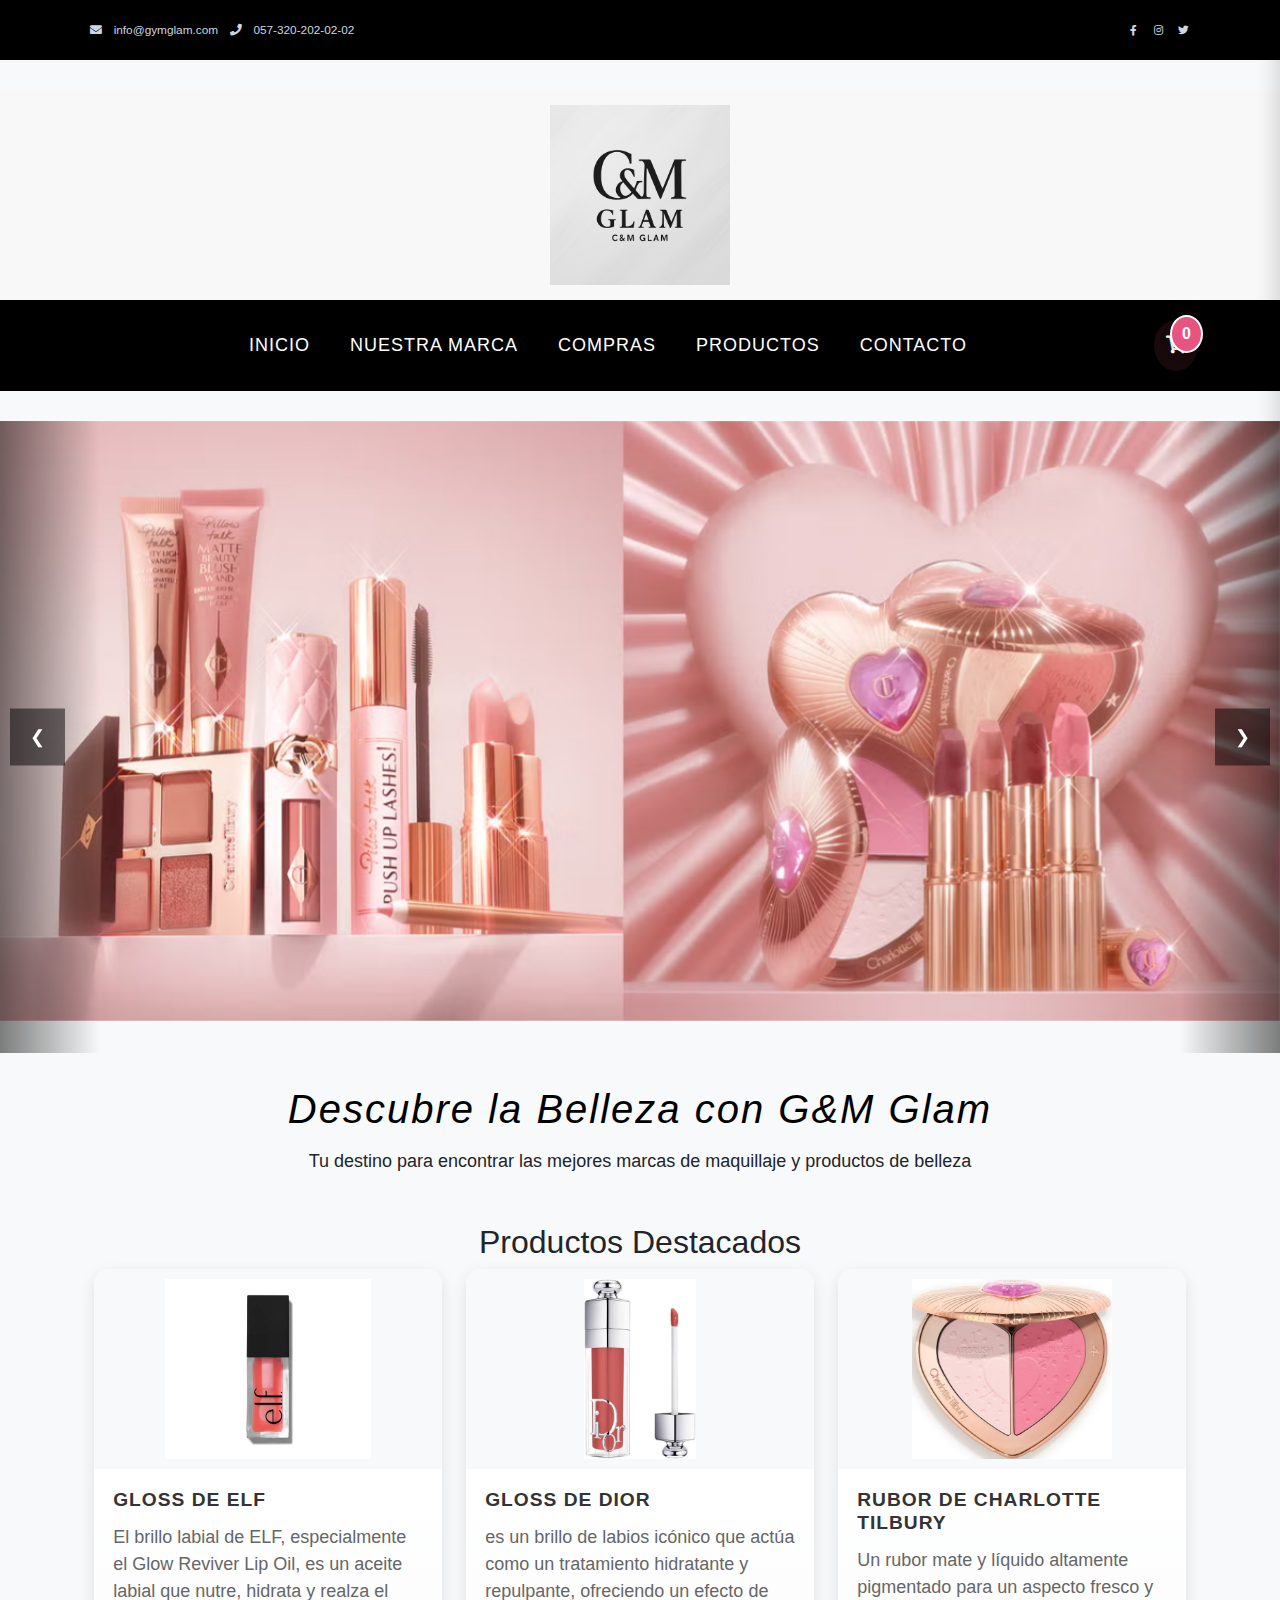
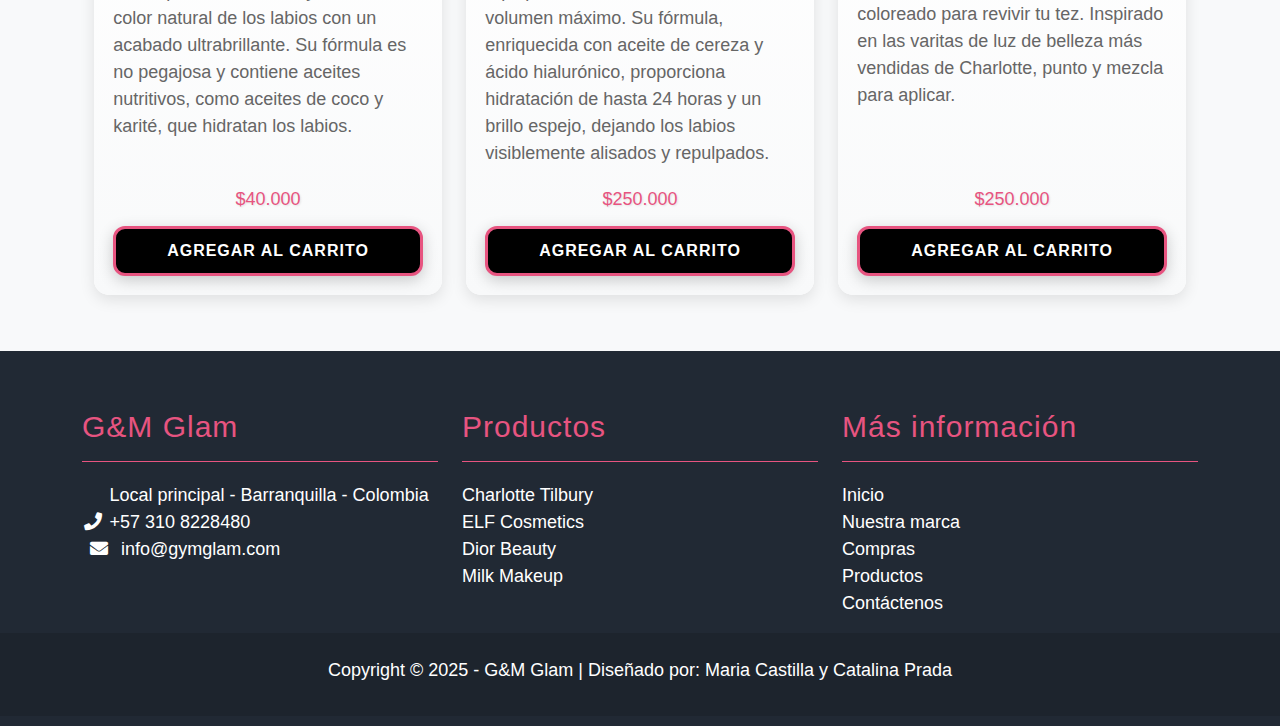
<file: index.html>
<!DOCTYPE html>
<html lang="es">
<head>
    
<!--trabajo realizado por maria castilla y catalina prada-->
    <meta charset="UTF-8">
    <meta name="viewport" content="width=device-width, initial-scale=1.0">
    <title>G&M Glam - Tu Tienda de Maquillaje</title>
    <!-- iconos-->
    <link rel="apple-touch-icon" href="assets/img/">
    <!-- css-->
    <link href="https://cdn.jsdelivr.net/npm/bootstrap@5.3.2/dist/css/bootstrap.min.css" rel="stylesheet">
     <link rel="stylesheet" href="assets/css/templatemo.css">
     <link rel="stylesheet" href="assets/css/custom.css">
     <link rel="stylesheet" href="assets/css/fontawesome.min.css">
    <link rel="stylesheet" href="https://cdnjs.cloudflare.com/ajax/libs/font-awesome/5.15.4/css/all.min.css">
     <link rel="stylesheet" href="stiles.css">
    <link rel="stylesheet" href="assets/css/buttons.css">
    <link rel="stylesheet" href="assets/css/featured-products.css">
</head>
<body>
    <!-- inicio encabezado-->
    <nav class="navbar navbar-expand-lg bg-dark navbar-light" id="templatemo_nav_top">
        <div class="container text-light">
            <div class="w-100 d-flex justify-content-between">
                <div>
                    <i class="fa fa-envelope mx-2"></i>
                    <a class="navbar-sm-brand text-light text-decoration-none" href="mailto:info@gymglam.com">info@gymglam.com</a>
                    <i class="fa fa-phone mx-2"></i>
                    <a class="navbar-sm-brand text-light text-decoration-none" href="tel: 057-320-202-02-02">057-320-202-02-02</a>
                </div>
                <div>
                    <a class="text-light" href="https://fb.com/gymglam" target="_blank" rel="sponsored"><i class="fab fa-facebook-f fa-sm fa-fw me-2"></i></a>
                    <a class="text-light" href="https://www.instagram.com/gymglam" target="_blank"><i class="fab fa-instagram fa-sm fa-fw me-2"></i></a>
                    <a class="text-light" href="https://twitter.com/gymglam" target="_blank"><i class="fab fa-twitter fa-sm fa-fw me-2"></i></a>
                </div>
            </div>
        </div>
    </nav>
    <!-- fin encabezado-->
    <!-- inicio menu-->
     <div class="Logo">
         <img src="Imagen de WhatsApp 2025-06-06 a las 21.47.25_30f47c08.jpg" alt="G&M Glam Logo" style="width: 180px; height: auto; filter: grayscale(100%);">      
     </div>

     <nav class="navbar navbar-expand-lg navbar-dark" style="background: #000000 !important; padding: 20px 0;">
        <div class="container">
        <button class="navbar-toggler" type="button" data-bs-toggle="collapse" data-bs-target="#opciones">
            <span class="navbar-toggler-icon"></span>
        </button>
            <div class="collapse navbar-collapse justify-content-center" id="opciones">
                <ul class="navbar-nav">
                        <li class="nav-item">
                        <a class="nav-link" href="index.html" style="color: #ffffff !important; font-weight: 500; letter-spacing: 1px; text-transform: uppercase; font-size: 0.9rem; padding: 10px 20px !important;">Inicio</a>
                        </li>
                        <li class="nav-item">
                        <a class="nav-link" href="acercade.html" style="color: #ffffff !important; font-weight: 500; letter-spacing: 1px; text-transform: uppercase; font-size: 0.9rem; padding: 10px 20px !important;">Nuestra marca</a>
                        </li>
                        <li class="nav-item">
                        <a class="nav-link" href="compras.html" style="color: #ffffff !important; font-weight: 500; letter-spacing: 1px; text-transform: uppercase; font-size: 0.9rem; padding: 10px 20px !important;">Compras</a>
                        </li>
                        <li class="nav-item">
                        <a class="nav-link" href="productos.html" style="color: #ffffff !important; font-weight: 500; letter-spacing: 1px; text-transform: uppercase; font-size: 0.9rem; padding: 10px 20px !important;">Productos</a>
                        </li>
                        <li class="nav-item">
                        <a class="nav-link" href="contacto.html" style="color: #ffffff !important; font-weight: 500; letter-spacing: 1px; text-transform: uppercase; font-size: 0.9rem; padding: 10px 20px !important;">Contacto</a>
                        </li>
                    </ul>
            </div>
            <div class="cart-icon">
                <i class="fas fa-shopping-cart"></i>
                <span class="cart-count">0</span>
            </div>
        </div>
     </nav>

     <!-- Carrito de compras -->
     <div class="cart-container">
        <div class="cart-header">
            <h3>Carrito de Compras</h3>
            <button class="close-cart">&times;</button>
        </div>
        <div class="cart-items">
            <!-- Los items del carrito se agregarán aquí dinámicamente -->
        </div>
        <div class="cart-total">
            <p>Total: $<span class="total-amount">0</span></p>
            <button class="checkout-btn">Realizar Compra</button>
        </div>
     </div>
<!-- fin menu-->
  <div class="carrusel-container">
    <!-- Carrusel de imágenes -->
    <div id="mainCarousel" class="carousel slide" data-bs-ride="carousel">
        <div class="carousel-inner">
            <div class="carousel-item active">
                <img src="charlotte-tilbury-beauty-soulmates-67e5559a9434e.avif" class="d-block w-100" alt="Charlotte Tilbury" style="height: 600px; object-fit: cover;">
            </div>
            <div class="carousel-item">
                <img src="image_d671bf6d-55de-4043-aed0-dab8d2d75ad0.jpg" class="d-block w-100" alt="Productos de Maquillaje" style="height: 600px; object-fit: cover;">
            </div>
            <div class="carousel-item">
                <img src="screen-shot-2018-05-29-at-2-03-32-pm-1527617321.avif" class="d-block w-100" alt="Colección de Verano" style="height: 600px; object-fit: cover;">
            </div>
            <div class="carousel-item">
                <img src="vibes-home-articlecard-1up-d-retina-cleanvegan-1549617790.avif" class="d-block w-100" alt="Productos Veganos" style="height: 600px; object-fit: cover;">
            </div>
        </div>
        <button class="carousel-control-prev" type="button" data-bs-target="#mainCarousel" data-bs-slide="prev">
            <span class="carousel-control-prev-icon" aria-hidden="true"></span>
            <span class="visually-hidden">Anterior</span>
        </button>
        <button class="carousel-control-next" type="button" data-bs-target="#mainCarousel" data-bs-slide="next">
            <span class="carousel-control-next-icon" aria-hidden="true"></span>
            <span class="visually-hidden">Siguiente</span>
        </button>
    </div>
  </div>

  <div class="container mt-5">
    <h1 class="text-center"><i>Descubre la Belleza con G&M Glam</i></h1>
    <p class="text-center mb-5">Tu destino para encontrar las mejores marcas de maquillaje y productos de belleza</p>

    <!-- Productos Destacados -->
    <section class="py-5">
        <div class="container">
            <h2 class="text-center mb-4">Productos Destacados</h2>
            <div class="row">
                <div class="col-md-4 mb-4">
                    <div class="card featured-product">
                        <img src="glosssss.jpg" class="card-img-top" alt="Producto 1">
                        <div class="card-body">
                            <h5 class="card-title">Gloss de ELF</h5>
                            <p class="card-text">El brillo labial de ELF, especialmente el Glow Reviver Lip Oil, es un aceite labial que nutre, hidrata y realza el color natural de los labios con un acabado ultrabrillante. Su fórmula es no pegajosa y contiene aceites nutritivos, como aceites de coco y karité, que hidratan los labios. </p>
                            <p class="price">$40.000</p>
                            <button class="add-to-cart" data-id="1" data-name="Producto 1" data-price="99.99">
                                Agregar al carrito
                            </button>
                        </div>
                    </div>
                </div>
                <div class="col-md-4 mb-4">
                    <div class="card featured-product">
                        <img src="dior.jpg" class="card-img-top" alt="Producto 2">
                        <div class="card-body">
                            <h5 class="card-title">gloss de Dior</h5>
                            <p class="card-text"> es un brillo de labios icónico que actúa como un tratamiento hidratante y repulpante, ofreciendo un efecto de volumen máximo. Su fórmula, enriquecida con aceite de cereza y ácido hialurónico, proporciona hidratación de hasta 24 horas y un brillo espejo, dejando los labios visiblemente alisados y repulpados. </p>
                            <p class="price">$250.000</p>
                            <button class="add-to-cart" data-id="2" data-name="Producto 2" data-price="149.99">
                                Agregar al carrito
                            </button>
                        </div>
                    </div>
                </div>
                <div class="col-md-4 mb-4">
                    <div class="card featured-product">
                        <img src="charlootee111.jpg" class="card-img-top" alt="Producto 3">
                        <div class="card-body">
                            <h5 class="card-title">Rubor de Charlotte Tilbury</h5>
                            <p class="card-text"> Un rubor mate y líquido altamente pigmentado para un aspecto fresco y coloreado para revivir tu tez. Inspirado en las varitas de luz de belleza más vendidas de Charlotte, punto y mezcla para aplicar.</p>
                            <p class="price">$250.000</p>
                            <button class="add-to-cart" data-id="3" data-name="Producto 3" data-price="199.99">
                                Agregar al carrito
                            </button>
                        </div>
                    </div>
                </div>
            </div>
        </div>
    </section>
  </div>

    <!-- inicio secciones-->
     <!-- fin secciones-->
    
    <!-- inicio de pie-->
    <footer class="bg-dark" id="templatemo_footer">
        <div class="container">
            <div class="row">
                <div class="col-md-4 pt-5">
                    <h2 class="h2 text-success border-bottom pb-3 border-light log" style="color: #e75480 !important; border-color: #e75480 !important;">G&M Glam</h2>
                    <ul class="list-unstyled text-light footer-link-list">
                        <li>
                            <i class="fas fa-map-market-alt fa-fw"></i>
                            Local principal - Barranquilla - Colombia
                        </li>
                        <li>
                            <i class="fa fa-phone fa-fw"></i>
                            <a class="text-decoration-none" href="tel:+57 310 8228480">+57 310 8228480</a>
                        </li>
                        <li>
                            <i class="fa fa-envelope mx-2"></i>
                            <a class="text-decoration-none" href="mailto:info@gymglam.com">info@gymglam.com</a>
                        </li>
                    </ul>
                </div>
                <div class="col-md-4 pt-5">
                    <h2 class="h2 text-light border-bottom pb-3 border-light" style="color: #e75480 !important; border-color: #e75480 !important;">Productos</h2>
                    <ul class="list-unstyled text-light footer-link-list">
                        <li><a class="text-decoration-none" href="#">Charlotte Tilbury</a></li>
                        <li><a class="text-decoration-none" href="#">ELF Cosmetics</a></li>
                        <li><a class="text-decoration-none" href="#">Dior Beauty</a></li>
                        <li><a class="text-decoration-none" href="#">Milk Makeup</a></li>
                    </ul>
                </div>
                <div class="col-md-4 pt-5">
                    <h2 class="h2 text-light border-bottom pb-3 border-light" style="color: #e75480 !important; border-color: #e75480 !important;">Más información</h2>
                    <ul class="list-unstyled text-light footer-link-list">
                        <li><a class="text-decoration-none" href="index.html">Inicio</a></li>
                        <li><a class="text-decoration-none" href="acercade.html">Nuestra marca</a></li>
                        <li><a class="text-decoration-none" href="compras.html">Compras</a></li>
                        <li><a class="text-decoration-none" href="productos.html">Productos</a></li>
                        <li><a class="text-decoration-none" href="contacto.html">Contáctenos</a></li>
                    </ul>
                </div>
            </div>
        </div>
        <div class="w-100 bg-black py-3">
            <div class="container">
                <div class="row pt-2">
                    <p class="text-left text-light" align="center">
                        Copyright &copy; 2025 - G&M Glam | Diseñado por: Maria Castilla y Catalina Prada
                    </p>
                </div>
            </div>
        </div>
    </footer>
     <script src="https://cdn.jsdelivr.net/npm/@popperjs/core@2.11.8/dist/umd/popper.min.js"></script>
    <script src="https://cdn.jsdelivr.net/npm/bootstrap@5.3.2/dist/js/bootstrap.bundle.min.js"></script>
    <script src="script.js"></script>
    <script>
        window.addEventListener('load', function() {
            var myCarousel = document.querySelector('#mainCarousel');
            var carousel = new bootstrap.Carousel(myCarousel, {
                interval: 3000,
                wrap: true
            });
        });
    </script>
</body>
</html>
</file>
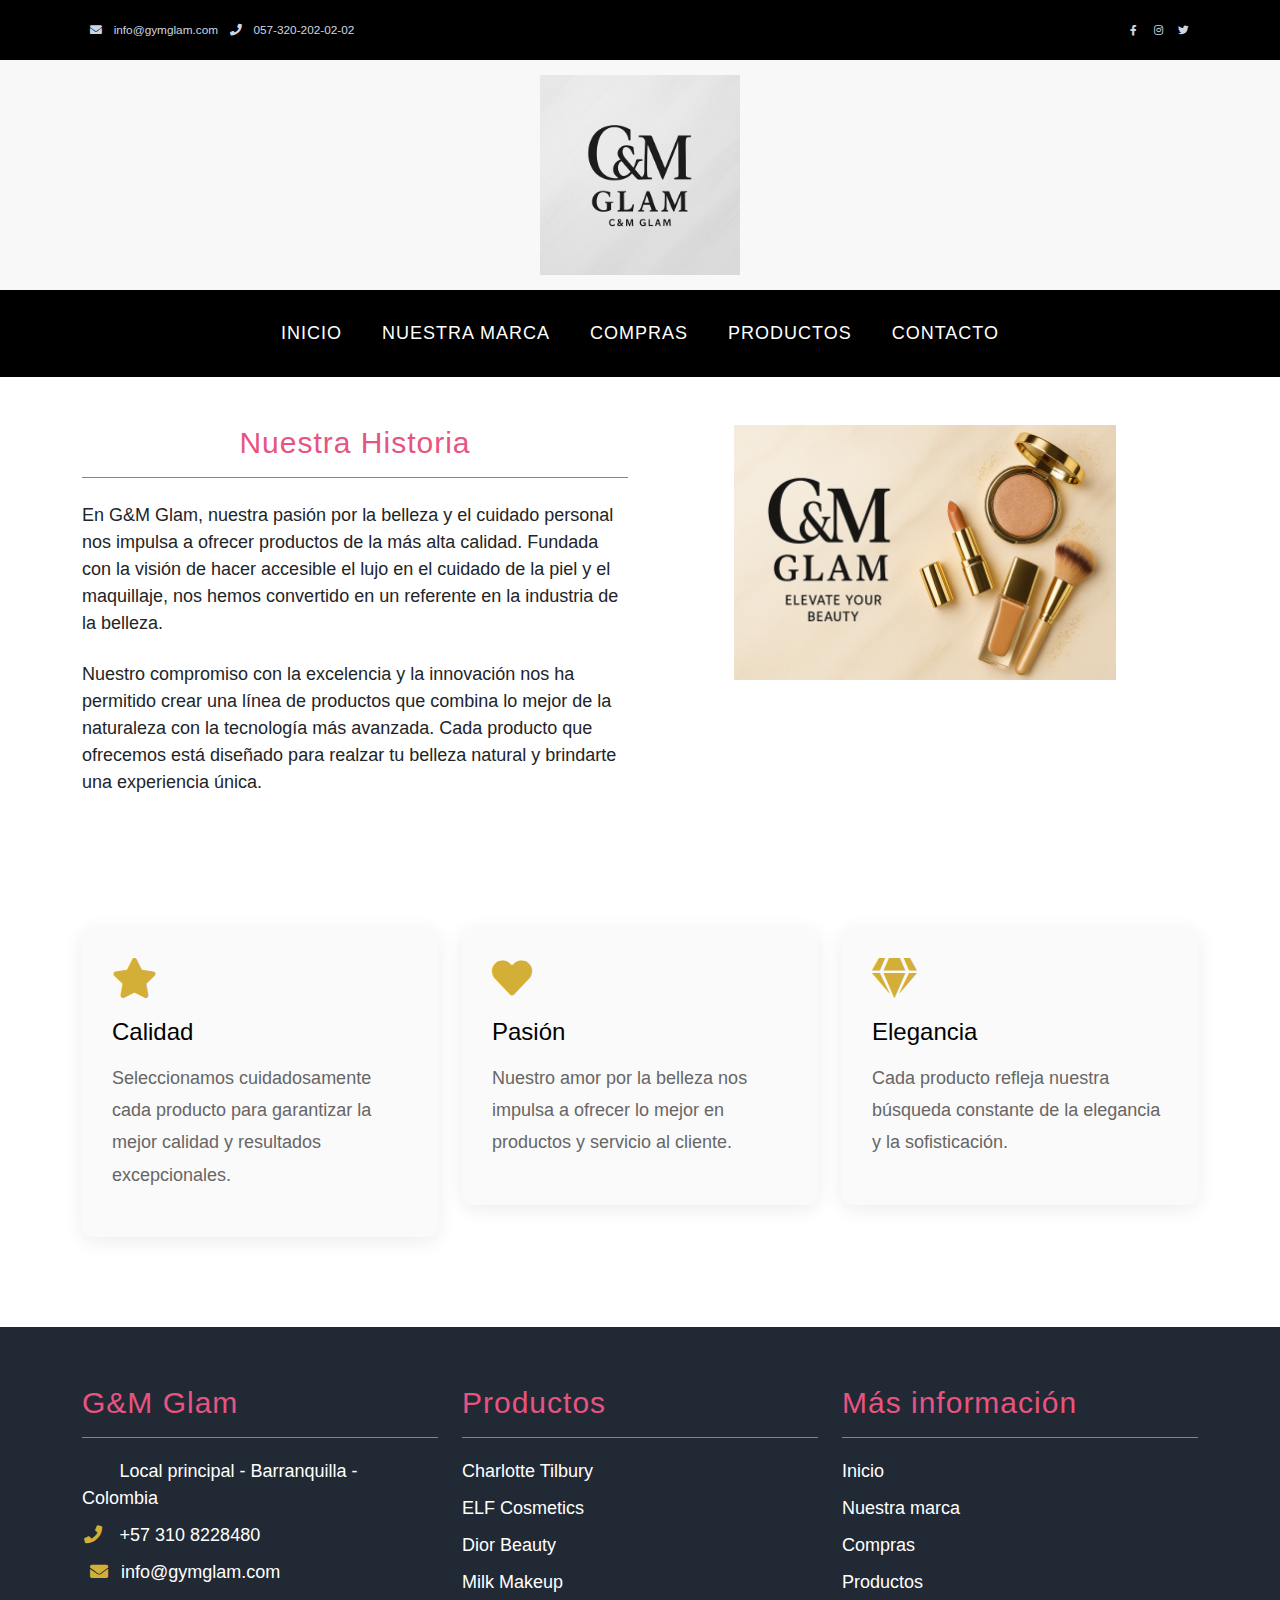
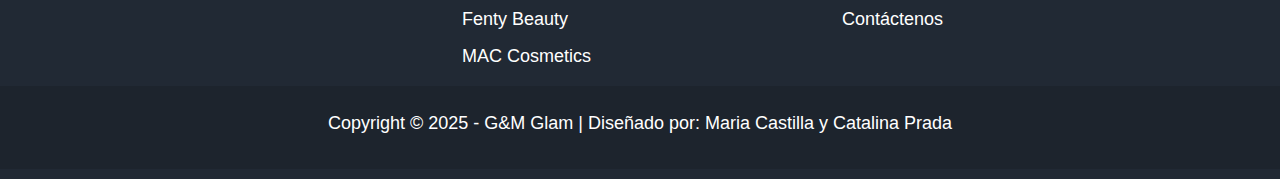
<file: acercade.html>
<!DOCTYPE html>
<html lang="es">
<head>
    <meta charset="UTF-8">
    <meta name="viewport" content="width=device-width, initial-scale=1.0">
    <title>G&M Glam - Nuestra Marca</title>
    <!-- iconos-->
    <link rel="apple-touch-icon" href="assets/img/">
    <!-- css-->
     <link rel="stylesheet" href="assets/css/bootstrap.min.css">
     <link rel="stylesheet" href="assets/css/templatemo.css">
     <link rel="stylesheet" href="assets/css/custom.css">
     <link rel="stylesheet" href="assets/css/fontawesome.min.css">
     <link rel="stylesheet" href="styles2.css">
</head>
<body>
        <!-- inicio encabezado-->
        <nav class="navbar navbar-expand-lg bg-dark navbar-light" id="templatemo_nav_top">
            <div class="container text-light">
                <div class="w-100 d-flex justify-content-between">
                    <div>
                        <i class="fa fa-envelope mx-2"></i>
                    <a class="navbar-sm-brand text-light text-decoration-none" href="mailto:info@gymglam.com">info@gymglam.com</a>
                        <i class="fa fa-phone mx-2"></i>
                        <a class="navbar-sm-brand text-light text-decoration-none" href="tel: 057-320-202-02-02">057-320-202-02-02</a>
                    </div>
                    <div>
                    <a class="text-light" href="https://fb.com/gymglam" target="_blank" rel="sponsored"><i class="fab fa-facebook-f fa-sm fa-fw me-2"></i></a>
                    <a class="text-light" href="https://www.instagram.com/gymglam" target="_blank"><i class="fab fa-instagram fa-sm fa-fw me-2"></i></a>
                    <a class="text-light" href="https://twitter.com/gymglam" target="_blank"><i class="fab fa-twitter fa-sm fa-fw me-2"></i></a>
                </div>
            </div>
            </div>
        </nav>

         <div class="Logo">
        <img src="Imagen de WhatsApp 2025-06-06 a las 21.47.25_30f47c08.jpg" alt="G&M Glam Logo">      
     </div>

    <nav class="navbar navbar-expand-lg navbar-dark" style="background: #000000 !important; padding: 20px 0;">
        <div class="container">
        <button class="navbar-toggler" type="button" data-bs-toggle="collapse" data-bs-target="#opciones">
            <span class="navbar-toggler-icon"></span>
        </button>
            <div class="collapse navbar-collapse justify-content-center" id="opciones">
                <ul class="navbar-nav">
                        <li class="nav-item">
                        <a class="nav-link" href="index.html" style="color: #ffffff !important; font-weight: 500; letter-spacing: 1px; text-transform: uppercase; font-size: 0.9rem; padding: 10px 20px !important;">Inicio</a>
                        </li>
                        <li class="nav-item">
                        <a class="nav-link" href="acercade.html" style="color: #ffffff !important; font-weight: 500; letter-spacing: 1px; text-transform: uppercase; font-size: 0.9rem; padding: 10px 20px !important;">Nuestra marca</a>
                        </li>
                        <li class="nav-item">
                        <a class="nav-link" href="compras.html" style="color: #ffffff !important; font-weight: 500; letter-spacing: 1px; text-transform: uppercase; font-size: 0.9rem; padding: 10px 20px !important;">Compras</a>
                        </li>
                        <li class="nav-item">
                        <a class="nav-link" href="productos.html" style="color: #ffffff !important; font-weight: 500; letter-spacing: 1px; text-transform: uppercase; font-size: 0.9rem; padding: 10px 20px !important;">Productos</a>
                        </li>
                        <li class="nav-item">
                        <a class="nav-link" href="contacto.html" style="color: #ffffff !important; font-weight: 500; letter-spacing: 1px; text-transform: uppercase; font-size: 0.9rem; padding: 10px 20px !important;">Contacto</a>
                        </li>
                    </ul>
            </div>
        </div>
     </nav>

    <section class="py-5">
        <div class="container">
            <div class="row">
                <div class="col-lg-6 mb-4 mb-lg-0">
                    <div class="text-center mb-4">
                        <h2 class="h2 text-success border-bottom pb-3 border-light log" style="color: #e75480 !important; border-color: #e75480 !important; text-align: center;">Nuestra Historia</h2>
                    </div>
                    <p class="mb-4">En G&M Glam, nuestra pasión por la belleza y el cuidado personal nos impulsa a ofrecer productos de la más alta calidad. Fundada con la visión de hacer accesible el lujo en el cuidado de la piel y el maquillaje, nos hemos convertido en un referente en la industria de la belleza.</p>
                    <p class="mb-4">Nuestro compromiso con la excelencia y la innovación nos ha permitido crear una línea de productos que combina lo mejor de la naturaleza con la tecnología más avanzada. Cada producto que ofrecemos está diseñado para realzar tu belleza natural y brindarte una experiencia única.</p>
                </div>
                <div class="col-lg-6">
                    <div class="text-center">
                        <img src="5469e965-557f-4e50-a993-ca3e5e71a420.png" alt="G&M Glam" class="img-fluid" style="max-width: 70%; height: auto; margin: 0 auto; display: block;">
                    </div>
                </div>
            </div>
        </div>
    </section>

    <section class="values-section">
        <div class="container">
            <div class="row">
                <div class="col-md-4">
                    <div class="value-card">
                        <i class="fas fa-star value-icon"></i>
                        <h3 class="value-title">Calidad</h3>
                        <p class="value-text">Seleccionamos cuidadosamente cada producto para garantizar la mejor calidad y resultados excepcionales.</p>
                    </div>
                </div>
                <div class="col-md-4">
                    <div class="value-card">
                        <i class="fas fa-heart value-icon"></i>
                        <h3 class="value-title">Pasión</h3>
                        <p class="value-text">Nuestro amor por la belleza nos impulsa a ofrecer lo mejor en productos y servicio al cliente.</p>
                    </div>
                    </div>
                    <div class="col-md-4">
                    <div class="value-card">
                        <i class="fas fa-gem value-icon"></i>
                        <h3 class="value-title">Elegancia</h3>
                        <p class="value-text">Cada producto refleja nuestra búsqueda constante de la elegancia y la sofisticación.</p>
                    </div>
                </div>
                </div>
            </div>
        </section>

    <footer class="bg-dark" id="templatemo_footer">
        <div class="container">
            <div class="row">
                <div class="col-md-4 pt-5">
                    <h2 class="h2 text-success border-bottom pb-3 border-light log" style="color: #e75480 !important; border-color: #e75480 !important;">G&M Glam</h2>
                    <ul class="list-unstyled text-light footer-link-list">
                        <li>
                            <i class="fas fa-map-market-alt fa-fw"></i>
                            Local principal - Barranquilla - Colombia
                        </li>
                        <li>
                            <i class="fa fa-phone fa-fw"></i>
                            <a class="text-decoration-none" href="tel:+57 310 8228480">+57 310 8228480</a>
                        </li>
                        <li>
                            <i class="fa fa-envelope mx-2"></i>
                            <a class="text-decoration-none" href="mailto:info@gymglam.com">info@gymglam.com</a>
                        </li>
                    </ul>
                </div>
                <div class="col-md-4 pt-5">
                    <h2 class="h2 text-light border-bottom pb-3 border-light" style="color: #e75480 !important; border-color: #e75480 !important;">Productos</h2>
                    <ul class="list-unstyled text-light footer-link-list">
                        <li><a class="text-decoration-none" href="#">Charlotte Tilbury</a></li>
                        <li><a class="text-decoration-none" href="#">ELF Cosmetics</a></li>
                        <li><a class="text-decoration-none" href="#">Dior Beauty</a></li>
                        <li><a class="text-decoration-none" href="#">Milk Makeup</a></li>
                        <li><a class="text-decoration-none" href="#">Fenty Beauty</a></li>
                        <li><a class="text-decoration-none" href="#">MAC Cosmetics</a></li>
                    </ul>
                </div>
                <div class="col-md-4 pt-5">
                    <h2 class="h2 text-light border-bottom pb-3 border-light" style="color: #e75480 !important; border-color: #e75480 !important;">Más información</h2>
                    <ul class="list-unstyled text-light footer-link-list">
                        <li><a class="text-decoration-none" href="index.html">Inicio</a></li>
                        <li><a class="text-decoration-none" href="acercade.html">Nuestra marca</a></li>
                        <li><a class="text-decoration-none" href="compras.html">Compras</a></li>
                        <li><a class="text-decoration-none" href="productos.html">Productos</a></li>
                        <li><a class="text-decoration-none" href="contacto.html">Contáctenos</a></li>
                    </ul>
                </div>
            </div>
        </div>
        <div class="w-100 bg-black py-3">
            <div class="container">
                <div class="row pt-2">
                    <p class="text-left text-light" align="center">
                        Copyright &copy; 2025 - G&M Glam | Diseñado por: Maria Castilla y Catalina Prada
                    </p>
                </div>
            </div>
        </div>
    </footer>
     <script src="assets/js/bootstrap.bundle.min.js"></script>
     <script src="script.js"></script>
</body>
</html>
</file>
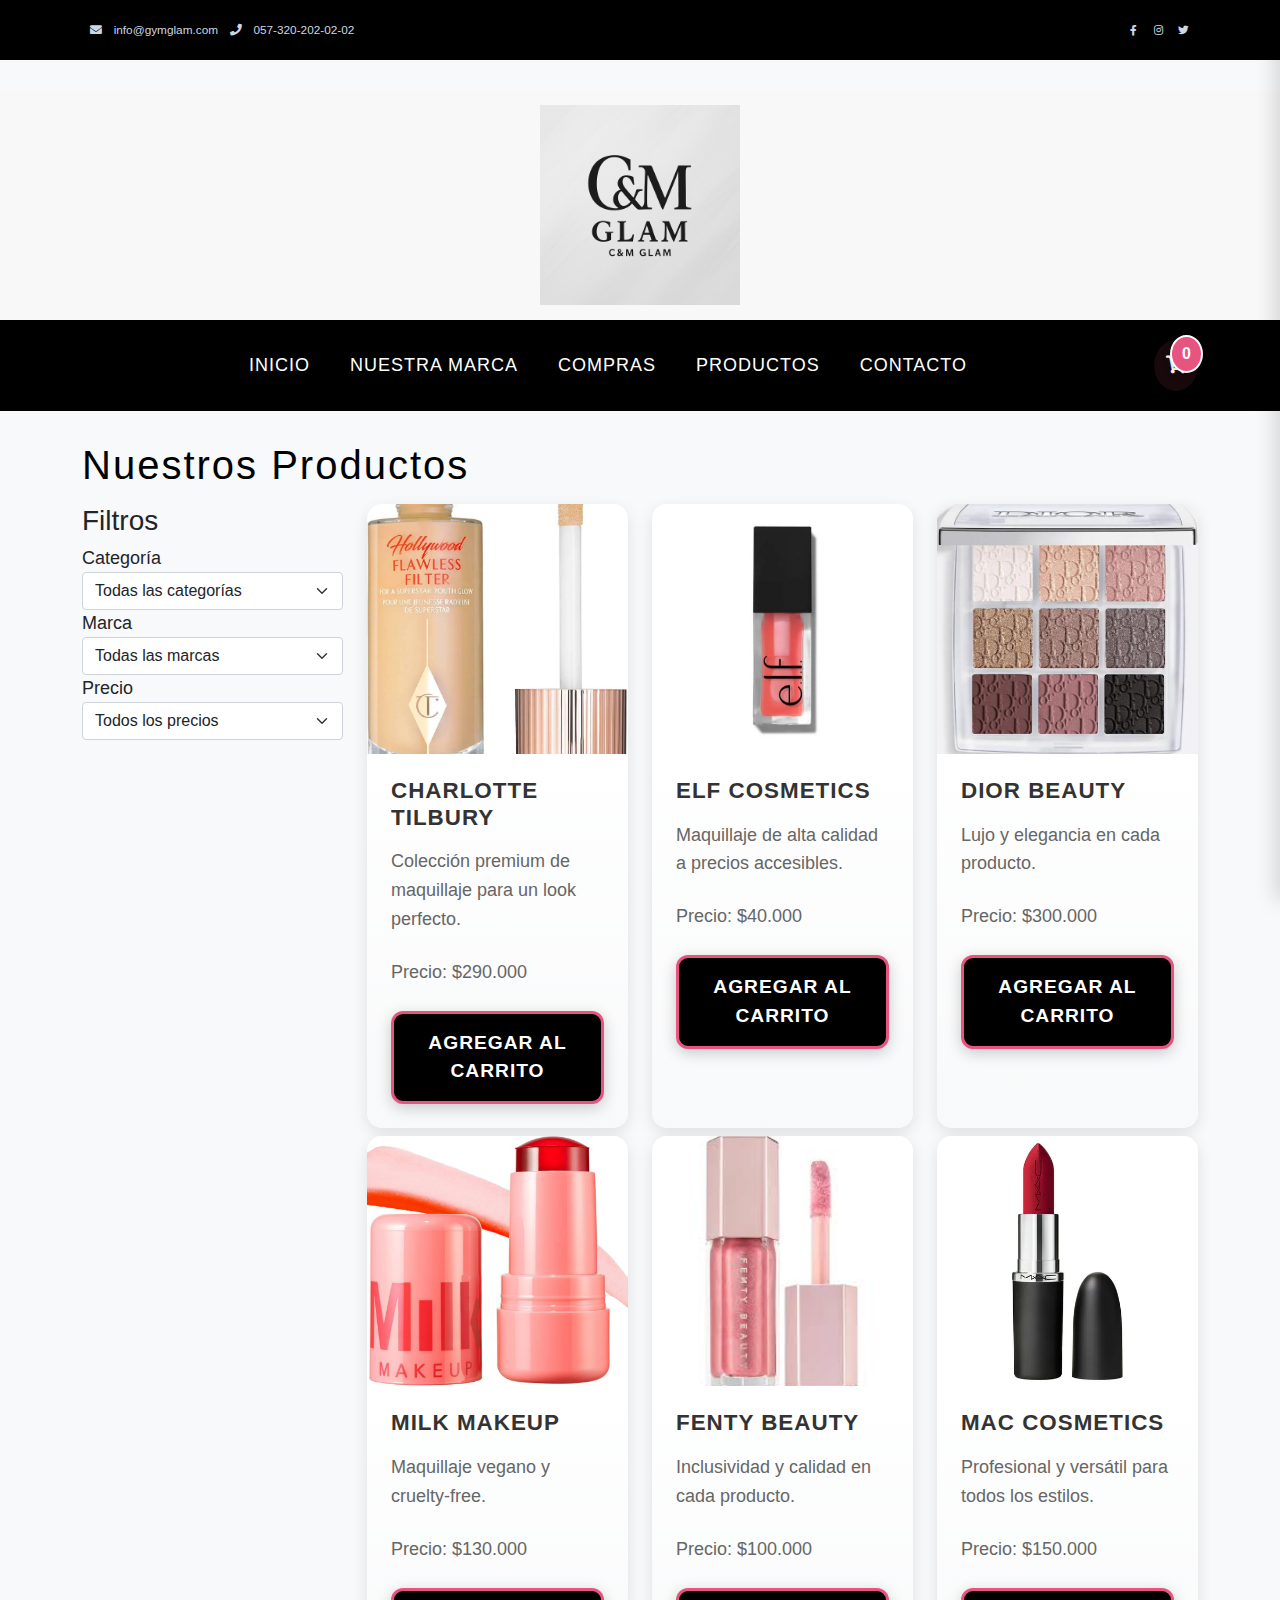
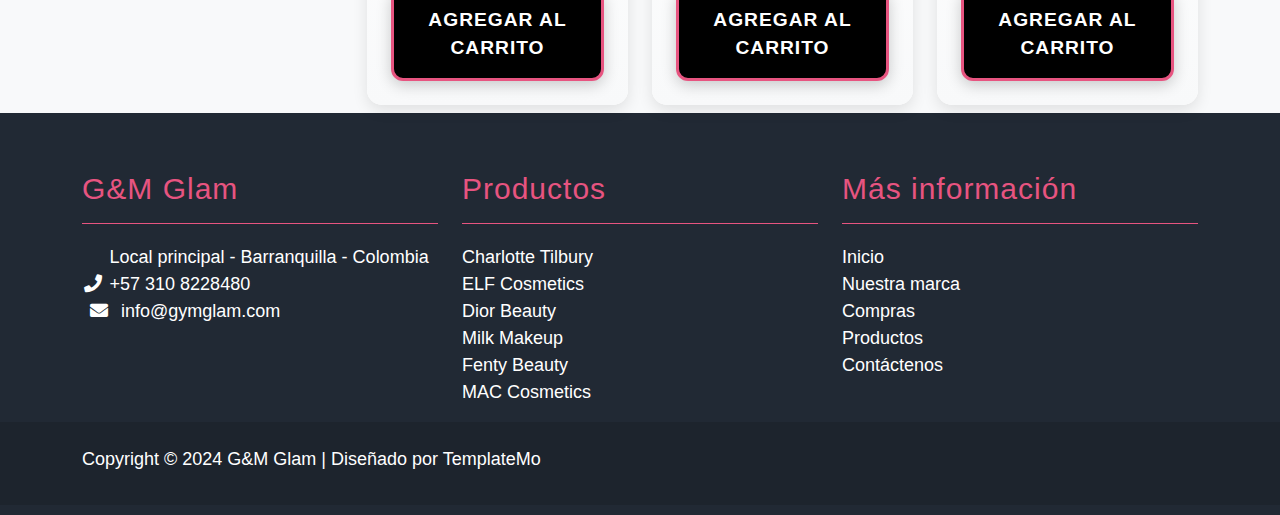
<file: compras.html>
<!DOCTYPE html>
<html lang="es">
<head>
    <meta charset="UTF-8">
    <meta name="viewport" content="width=device-width, initial-scale=1.0">
    <title>G&M Glam - Compras</title>
    <!-- iconos-->
    <link rel="apple-touch-icon" href="assets/img/">
    <!-- css-->
    <link rel="stylesheet" href="assets/css/bootstrap.min.css">
    <link rel="stylesheet" href="assets/css/templatemo.css">
    <link rel="stylesheet" href="assets/css/custom.css">
    <link rel="stylesheet" href="assets/css/fontawesome.min.css">
    <link rel="stylesheet" href="https://cdnjs.cloudflare.com/ajax/libs/font-awesome/5.15.4/css/all.min.css">
    <link rel="stylesheet" href="stiles.css">
    <link rel="stylesheet" href="assets/css/buttons.css">
</head>
<body>
    <!-- inicio encabezado-->
    <nav class="navbar navbar-expand-lg bg-dark navbar-light" id="templatemo_nav_top">
        <div class="container text-light">
            <div class="w-100 d-flex justify-content-between">
                <div>
                    <i class="fa fa-envelope mx-2"></i>
                    <a class="navbar-sm-brand text-light text-decoration-none" href="mailto:info@gymglam.com">info@gymglam.com</a>
                    <i class="fa fa-phone mx-2"></i>
                    <a class="navbar-sm-brand text-light text-decoration-none" href="tel: 057-320-202-02-02">057-320-202-02-02</a>
                </div>
                <div>
                    <a class="text-light" href="https://fb.com/gymglam" target="_blank" rel="sponsored"><i class="fab fa-facebook-f fa-sm fa-fw me-2"></i></a>
                    <a class="text-light" href="https://www.instagram.com/gymglam" target="_blank"><i class="fab fa-instagram fa-sm fa-fw me-2"></i></a>
                    <a class="text-light" href="https://twitter.com/gymglam" target="_blank"><i class="fab fa-twitter fa-sm fa-fw me-2"></i></a>
                </div>
            </div>
        </div>
    </nav>

    <div class="Logo">
        <img src="Imagen de WhatsApp 2025-06-06 a las 21.47.25_30f47c08.jpg" alt="G&M Glam Logo">      
    </div>

    <nav class="navbar navbar-expand-lg navbar-dark" style="background: #000000 !important; padding: 20px 0;">
        <div class="container">
            <button class="navbar-toggler" type="button" data-bs-toggle="collapse" data-bs-target="#opciones">
                <span class="navbar-toggler-icon"></span>
            </button>
            <div class="collapse navbar-collapse justify-content-center" id="opciones">
                <ul class="navbar-nav">
                    <li class="nav-item">
                        <a class="nav-link" href="index.html" style="color: #ffffff !important; font-weight: 500; letter-spacing: 1px; text-transform: uppercase; font-size: 0.9rem; padding: 10px 20px !important;">Inicio</a>
                    </li>
                    <li class="nav-item">
                        <a class="nav-link" href="acercade.html" style="color: #ffffff !important; font-weight: 500; letter-spacing: 1px; text-transform: uppercase; font-size: 0.9rem; padding: 10px 20px !important;">Nuestra marca</a>
                    </li>
                    <li class="nav-item">
                        <a class="nav-link" href="compras.html" style="color: #ffffff !important; font-weight: 500; letter-spacing: 1px; text-transform: uppercase; font-size: 0.9rem; padding: 10px 20px !important;">Compras</a>
                    </li>
                    <li class="nav-item">
                        <a class="nav-link" href="productos.html" style="color: #ffffff !important; font-weight: 500; letter-spacing: 1px; text-transform: uppercase; font-size: 0.9rem; padding: 10px 20px !important;">Productos</a>
                    </li>
                    <li class="nav-item">
                        <a class="nav-link" href="contacto.html" style="color: #ffffff !important; font-weight: 500; letter-spacing: 1px; text-transform: uppercase; font-size: 0.9rem; padding: 10px 20px !important;">Contacto</a>
                    </li>
                </ul>
            </div>
            <div class="cart-icon">
                <i class="fas fa-shopping-cart"></i>
                <span class="cart-count">0</span>
            </div>
        </div>
    </nav>

    <!-- Contenedor del carrito -->
    <div class="cart-container">
        <div class="cart-header">
            <h3>Carrito de Compras</h3>
            <button class="close-cart">&times;</button>
        </div>
        <div class="cart-items"></div>
        <div class="cart-footer">
            <div class="total-amount">Total: $0.00</div>
            <button class="checkout-btn">Realizar Compra</button>
        </div>
    </div>

    <section class="shopping-section">
        <div class="container">
            <h1 class="shopping-title">Nuestros Productos</h1>
            <div class="row">
                <div class="col-lg-3">
                    <div class="filters-section">
                        <h3 class="filter-title">Filtros</h3>
                        <div class="filter-group">
                            <label>Categoría</label>
                            <select class="form-select">
                                <option>Todas las categorías</option>
                                <option>Maquillaje</option>
                                <option>Skincare</option>
                                <option>Fragancias</option>
                            </select>
                        </div>
                        <div class="filter-group">
                            <label>Marca</label>
                            <select class="form-select">
                                <option>Todas las marcas</option>
                                <option>Charlotte Tilbury</option>
                                <option>ELF Cosmetics</option>
                                <option>Dior Beauty</option>
                                <option>Milk Makeup</option>
                            </select>
                        </div>
                        <div class="filter-group">
                            <label>Precio</label>
                            <select class="form-select">
                                <option>Todos los precios</option>
                                <option>Menos de $100.000</option>
                                <option>$100.000- $150.000</option>
                                <option>Más de $150.000</option>
                            </select>
                        </div>
                    </div>
                </div>

                <div class="col-lg-9">
                    <div class="row">
                        <div class="col-md-4 mb-4">
                            <div class="card h-100">
                                <img src="base charlotte.jpg" class="card-img-top" alt="Charlotte Tilbury">
                                <div class="card-body">
                                    <h5 class="card-title">Charlotte Tilbury</h5>
                                    <p class="card-text">Colección premium de maquillaje para un look perfecto.</p>
                                    <p class="card-text"><strong>Precio: $290.000</strong></p>
                                    <button class="add-to-cart" data-id="1" data-name="Charlotte Tilbury" data-price="290000">Agregar al carrito</button>
                                </div>
                            </div>
                        </div>

                        <div class="col-md-4 mb-4">
                            <div class="card h-100">
                                <img src="glosssss.jpg" class="card-img-top" alt="ELF Cosmetics">
                                <div class="card-body">
                                    <h5 class="card-title">ELF Cosmetics</h5>
                                    <p class="card-text">Maquillaje de alta calidad a precios accesibles.</p>
                                    <p class="card-text"><strong>Precio: $40.000</strong></p>
                                    <button class="add-to-cart" data-id="2" data-name="ELF Cosmetics" data-price="40000">Agregar al carrito</button>
                                </div>
                            </div>
                        </div>

                        <div class="col-md-4 mb-4">
                            <div class="card h-100">
                                <img src="dior palwt.jpg" class="card-img-top" alt="Dior Beauty">
                                <div class="card-body">
                                    <h5 class="card-title">Dior Beauty</h5>
                                    <p class="card-text">Lujo y elegancia en cada producto.</p>
                                    <p class="card-text"><strong>Precio: $300.000</strong></p>
                                    <button class="add-to-cart" data-id="3" data-name="Dior Beauty" data-price="300000">Agregar al carrito</button>
                                </div>
                            </div>
                        </div>

                        <div class="col-md-4 mb-4">
                            <div class="card h-100">
                                <img src="milk.jpg" class="card-img-top" alt="Milk Makeup">
                                <div class="card-body">
                                    <h5 class="card-title">Milk Makeup</h5>
                                    <p class="card-text">Maquillaje vegano y cruelty-free.</p>
                                    <p class="card-text"><strong>Precio: $130.000</strong></p>
                                    <button class="add-to-cart" data-id="4" data-name="Milk Makeup" data-price="130000">Agregar al carrito</button>
                                </div>
                            </div>
                        </div>

                        <div class="col-md-4 mb-4">
                            <div class="card h-100">
                                <img src="images.jpg" class="card-img-top" alt="Fenty Beauty">
                                <div class="card-body">
                                    <h5 class="card-title">Fenty Beauty</h5>
                                    <p class="card-text">Inclusividad y calidad en cada producto.</p>
                                    <p class="card-text"><strong>Precio: $100.000</strong></p>
                                    <button class="add-to-cart" data-id="5" data-name="Fenty Beauty" data-price="100000">Agregar al carrito</button>
                                </div>
                            </div>
                        </div>

                        <div class="col-md-4 mb-4">
                            <div class="card h-100">
                                <img src="D_Q_NP_708138-MLU74982453337_032024-O.webp" class="card-img-top" alt="MAC Cosmetics">
                                <div class="card-body">
                                    <h5 class="card-title">MAC Cosmetics</h5>
                                    <p class="card-text">Profesional y versátil para todos los estilos.</p>
                                    <p class="card-text"><strong>Precio: $150.000</strong></p>
                                    <button class="add-to-cart" data-id="6" data-name="MAC Cosmetics" data-price="150000">Agregar al carrito</button>
                                </div>
                            </div>
                        </div>
                    </div>
                </div>
            </div>
        </div>
    </section>

    <footer class="bg-dark" id="templatemo_footer">
        <div class="container">
            <div class="row">
                <div class="col-md-4 pt-5">
                    <h2 class="h2 text-success border-bottom pb-3 border-light log" style="color: #e75480 !important; border-color: #e75480 !important;">G&M Glam</h2>
                    <ul class="list-unstyled text-light footer-link-list">
                        <li>
                            <i class="fas fa-map-market-alt fa-fw"></i>
                            Local principal - Barranquilla - Colombia
                        </li>
                        <li>
                            <i class="fa fa-phone fa-fw"></i>
                            <a class="text-decoration-none" href="tel:+57 310 8228480">+57 310 8228480</a>
                        </li>
                        <li>
                            <i class="fa fa-envelope mx-2"></i>
                            <a class="text-decoration-none" href="mailto:info@gymglam.com">info@gymglam.com</a>
                        </li>
                    </ul>
                </div>
                <div class="col-md-4 pt-5">
                    <h2 class="h2 text-light border-bottom pb-3 border-light" style="color: #e75480 !important; border-color: #e75480 !important;">Productos</h2>
                    <ul class="list-unstyled text-light footer-link-list">
                        <li><a class="text-decoration-none" href="#">Charlotte Tilbury</a></li>
                        <li><a class="text-decoration-none" href="#">ELF Cosmetics</a></li>
                        <li><a class="text-decoration-none" href="#">Dior Beauty</a></li>
                        <li><a class="text-decoration-none" href="#">Milk Makeup</a></li>
                        <li><a class="text-decoration-none" href="#">Fenty Beauty</a></li>
                        <li><a class="text-decoration-none" href="#">MAC Cosmetics</a></li>
                    </ul>
                </div>
                <div class="col-md-4 pt-5">
                    <h2 class="h2 text-light border-bottom pb-3 border-light" style="color: #e75480 !important; border-color: #e75480 !important;">Más información</h2>
                    <ul class="list-unstyled text-light footer-link-list">
                        <li><a class="text-decoration-none" href="index.html">Inicio</a></li>
                        <li><a class="text-decoration-none" href="acercade.html">Nuestra marca</a></li>
                        <li><a class="text-decoration-none" href="compras.html">Compras</a></li>
                        <li><a class="text-decoration-none" href="productos.html">Productos</a></li>
                        <li><a class="text-decoration-none" href="contacto.html">Contáctenos</a></li>
                    </ul>
                </div>
            </div>
        </div>
        <div class="w-100 bg-black py-3">
            <div class="container">
                <div class="row pt-2">
                    <div class="col-12">
                        <p class="text-left text-light">
                            Copyright &copy; 2024 G&M Glam 
                            | Diseñado por <a rel="sponsored" href="https://templatemo.com" target="_blank">TemplateMo</a>
                        </p>
                    </div>
                </div>
            </div>
        </div>
    </footer>

    <!-- Scripts -->
    <script src="https://cdn.jsdelivr.net/npm/bootstrap@5.3.0/dist/js/bootstrap.bundle.min.js"></script>
    <script src="script.js"></script>
</body>
</html>
</file>
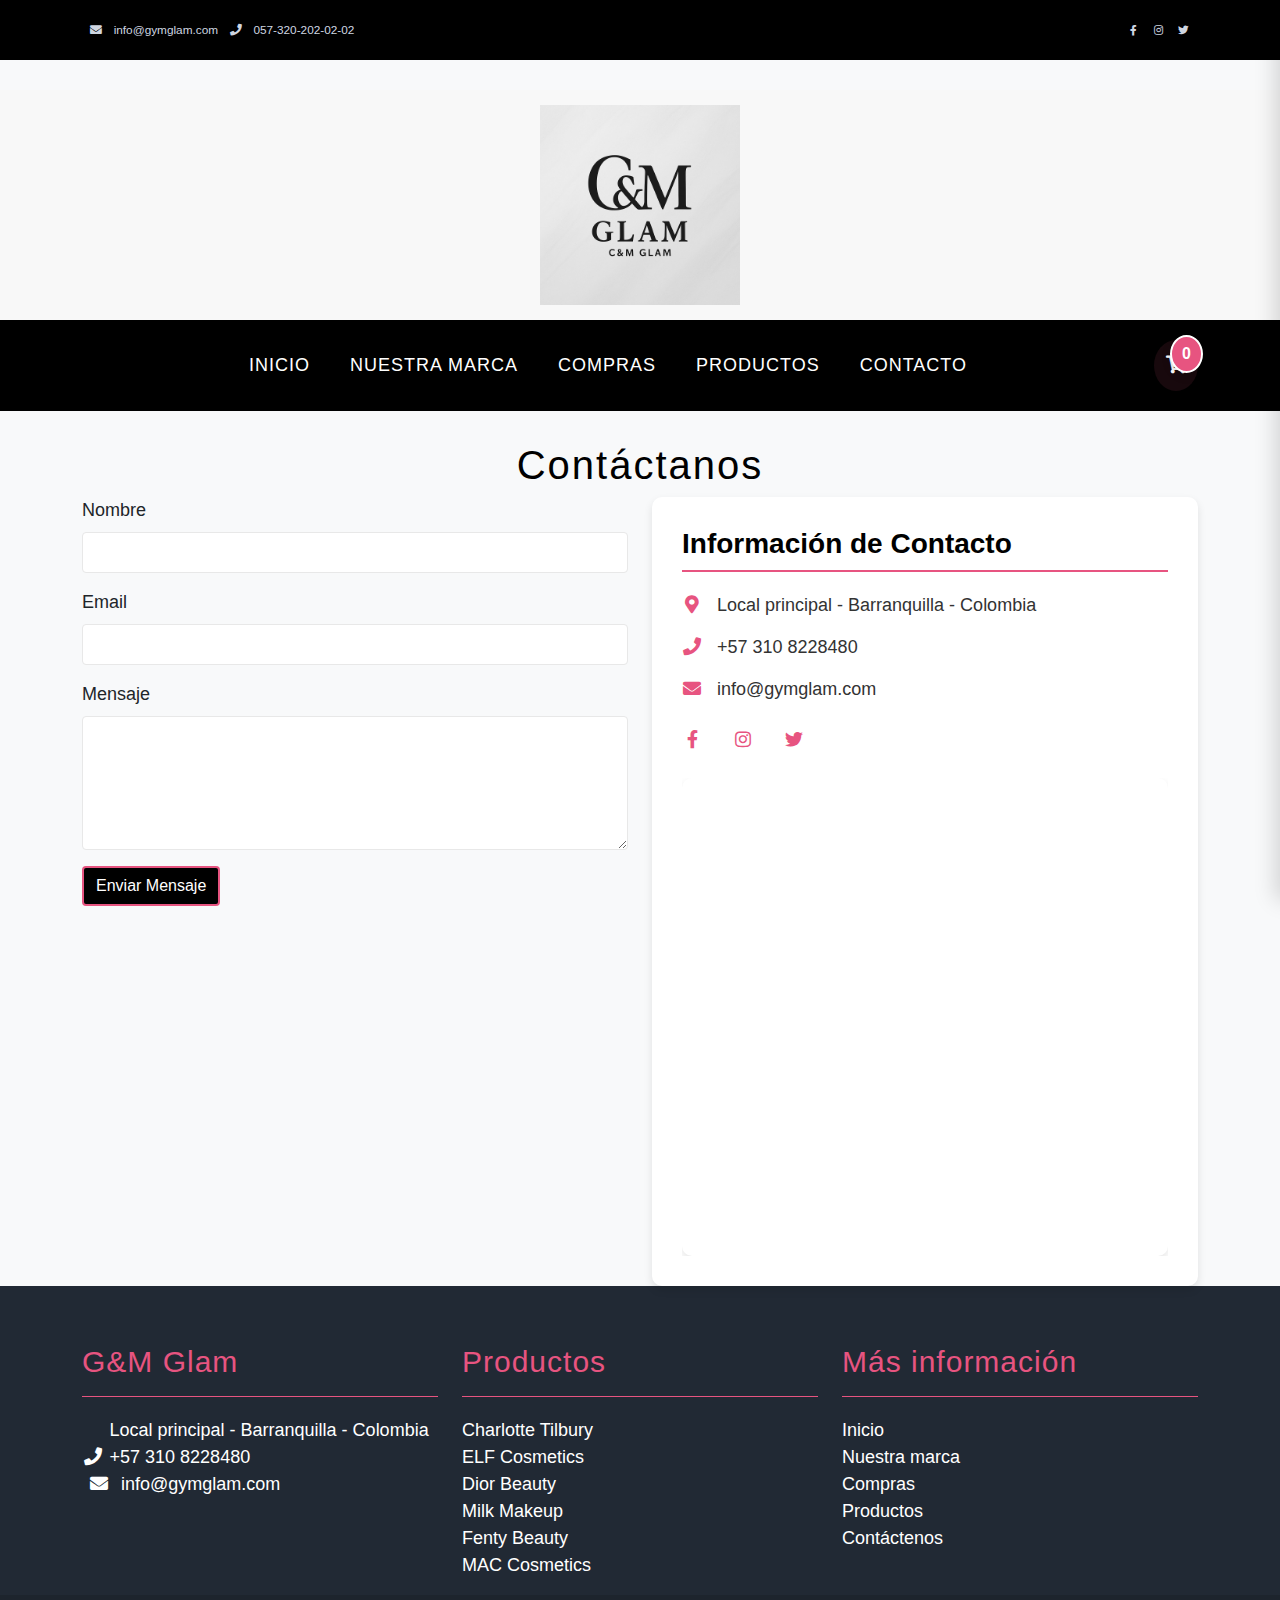
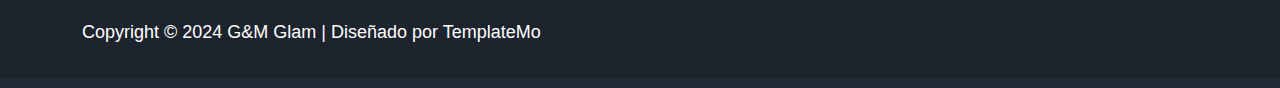
<file: contacto.html>
<!DOCTYPE html>
<html lang="es">
<head>
    <meta charset="UTF-8">
    <meta name="viewport" content="width=device-width, initial-scale=1.0">
    <title>G&M Glam - Contacto</title>
    <!-- iconos-->
    <link rel="apple-touch-icon" href="assets/img/">
    <!-- css-->
    <link rel="stylesheet" href="assets/css/bootstrap.min.css">
    <link rel="stylesheet" href="assets/css/templatemo.css">
    <link rel="stylesheet" href="assets/css/custom.css">
    <link rel="stylesheet" href="assets/css/fontawesome.min.css">
    <link rel="stylesheet" href="https://cdnjs.cloudflare.com/ajax/libs/font-awesome/5.15.4/css/all.min.css">
    <link rel="stylesheet" href="stiles.css">
</head>
<body>
    <!-- inicio encabezado-->
    <nav class="navbar navbar-expand-lg bg-dark navbar-light" id="templatemo_nav_top">
        <div class="container text-light">
            <div class="w-100 d-flex justify-content-between">
                <div>
                    <i class="fa fa-envelope mx-2"></i>
                    <a class="navbar-sm-brand text-light text-decoration-none" href="mailto:info@gymglam.com">info@gymglam.com</a>
                    <i class="fa fa-phone mx-2"></i>
                    <a class="navbar-sm-brand text-light text-decoration-none" href="tel: 057-320-202-02-02">057-320-202-02-02</a>
                </div>
                <div>
                    <a class="text-light" href="https://fb.com/gymglam" target="_blank" rel="sponsored"><i class="fab fa-facebook-f fa-sm fa-fw me-2"></i></a>
                    <a class="text-light" href="https://www.instagram.com/gymglam" target="_blank"><i class="fab fa-instagram fa-sm fa-fw me-2"></i></a>
                    <a class="text-light" href="https://twitter.com/gymglam" target="_blank"><i class="fab fa-twitter fa-sm fa-fw me-2"></i></a>
                </div>
            </div>
        </div>
    </nav>

    <div class="Logo">
        <img src="Imagen de WhatsApp 2025-06-06 a las 21.47.25_30f47c08.jpg" alt="G&M Glam Logo">      
    </div>

    <nav class="navbar navbar-expand-lg navbar-dark" style="background: #000000 !important; padding: 20px 0;">
        <div class="container">
            <button class="navbar-toggler" type="button" data-bs-toggle="collapse" data-bs-target="#opciones">
                <span class="navbar-toggler-icon"></span>
            </button>
            <div class="collapse navbar-collapse justify-content-center" id="opciones">
                <ul class="navbar-nav">
                    <li class="nav-item">
                        <a class="nav-link" href="index.html" style="color: #ffffff !important; font-weight: 500; letter-spacing: 1px; text-transform: uppercase; font-size: 0.9rem; padding: 10px 20px !important;">Inicio</a>
                    </li>
                    <li class="nav-item">
                        <a class="nav-link" href="acercade.html" style="color: #ffffff !important; font-weight: 500; letter-spacing: 1px; text-transform: uppercase; font-size: 0.9rem; padding: 10px 20px !important;">Nuestra marca</a>
                    </li>
                    <li class="nav-item">
                        <a class="nav-link" href="compras.html" style="color: #ffffff !important; font-weight: 500; letter-spacing: 1px; text-transform: uppercase; font-size: 0.9rem; padding: 10px 20px !important;">Compras</a>
                    </li>
                    <li class="nav-item">
                        <a class="nav-link" href="productos.html" style="color: #ffffff !important; font-weight: 500; letter-spacing: 1px; text-transform: uppercase; font-size: 0.9rem; padding: 10px 20px !important;">Productos</a>
                    </li>
                    <li class="nav-item">
                        <a class="nav-link" href="contacto.html" style="color: #ffffff !important; font-weight: 500; letter-spacing: 1px; text-transform: uppercase; font-size: 0.9rem; padding: 10px 20px !important;">Contacto</a>
                    </li>
                </ul>
            </div>
            <div class="cart-icon">
                <i class="fas fa-shopping-cart"></i>
                <span class="cart-count">0</span>
            </div>
        </div>
    </nav>

    <!-- Contenedor del carrito -->
    <div class="cart-container">
        <div class="cart-header">
            <h3>Carrito de Compras</h3>
            <button class="close-cart">&times;</button>
        </div>
        <div class="cart-items"></div>
        <div class="cart-footer">
            <div class="total-amount">Total: $0.00</div>
            <button class="checkout-btn">Realizar Compra</button>
        </div>
    </div>

    <!-- Contenido principal -->
    <div class="container mt-4">
        <h1 class="text-center mb-4">Contáctanos</h1>
        <div class="row">
            <div class="col-md-6">
                <form>
                    <div class="mb-3">
                        <label for="nombre" class="form-label">Nombre</label>
                        <input type="text" class="form-control" id="nombre" required>
                    </div>
                    <div class="mb-3">
                        <label for="email" class="form-label">Email</label>
                        <input type="email" class="form-control" id="email" required>
                    </div>
                    <div class="mb-3">
                        <label for="mensaje" class="form-label">Mensaje</label>
                        <textarea class="form-control" id="mensaje" rows="5" required></textarea>
                    </div>
                    <button type="submit" class="btn btn-dark" style="background-color: #000000; border: 2px solid #e75480;">Enviar Mensaje</button>
                </form>
            </div>
            <div class="col-md-6">
                <div class="contact-info">
                    <h3>Información de Contacto</h3>
                    <p><i class="fas fa-map-marker-alt"></i> Local principal - Barranquilla - Colombia</p>
                    <p><i class="fas fa-phone"></i> +57 310 8228480</p>
                    <p><i class="fas fa-envelope"></i> info@gymglam.com</p>
                    <div class="social-media mt-4">
                        <a href="#" class="me-3"><i class="fab fa-facebook-f"></i></a>
                        <a href="#" class="me-3"><i class="fab fa-instagram"></i></a>
                        <a href="#" class="me-3"><i class="fab fa-twitter"></i></a>
                    </div>
                    <div class="map-container mt-4">
                        <iframe src="https://www.google.com/maps/embed?pb=!1m18!1m12!1m3!1d3916.452763061026!2d-74.82834582682676!3d11.004616854947002!2m3!1f0!2f0!3f0!3m2!1i1024!2i768!4f13.1!3m3!1m2!1s0x8ef42dab14df6fb9%3A0x3f68460ec796ef6c!2sCl.%2092%20%2346-48%2C%20Barranquilla%2C%20Atl%C3%A1ntico!5e0!3m2!1ses-419!2sco!4v1749485228091!5m2!1ses-419!2sco" 
                        width="600" 
                        height="450" 
                        style="border:0;"
                         allowfullscreen=""
                          loading="lazy" 
                          referrerpolicy="no-referrer-when-downgrade">

                            </iframe>
                        
        
                    </div>
                </div>
            </div>
        </div>
    </div>

    <footer class="bg-dark" id="templatemo_footer">
        <div class="container">
            <div class="row">
                <div class="col-md-4 pt-5">
                    <h2 class="h2 text-success border-bottom pb-3 border-light log" style="color: #e75480 !important; border-color: #e75480 !important;">G&M Glam</h2>
                    <ul class="list-unstyled text-light footer-link-list">
                        <li>
                            <i class="fas fa-map-market-alt fa-fw"></i>
                            Local principal - Barranquilla - Colombia
                        </li>
                        <li>
                            <i class="fa fa-phone fa-fw"></i>
                            <a class="text-decoration-none" href="tel:+57 310 8228480">+57 310 8228480</a>
                        </li>
                        <li>
                            <i class="fa fa-envelope mx-2"></i>
                            <a class="text-decoration-none" href="mailto:info@gymglam.com">info@gymglam.com</a>
                        </li>
                    </ul>
                </div>
                <div class="col-md-4 pt-5">
                    <h2 class="h2 text-light border-bottom pb-3 border-light" style="color: #e75480 !important; border-color: #e75480 !important;">Productos</h2>
                    <ul class="list-unstyled text-light footer-link-list">
                        <li><a class="text-decoration-none" href="#">Charlotte Tilbury</a></li>
                        <li><a class="text-decoration-none" href="#">ELF Cosmetics</a></li>
                        <li><a class="text-decoration-none" href="#">Dior Beauty</a></li>
                        <li><a class="text-decoration-none" href="#">Milk Makeup</a></li>
                        <li><a class="text-decoration-none" href="#">Fenty Beauty</a></li>
                        <li><a class="text-decoration-none" href="#">MAC Cosmetics</a></li>
                    </ul>
                </div>
                <div class="col-md-4 pt-5">
                    <h2 class="h2 text-light border-bottom pb-3 border-light" style="color: #e75480 !important; border-color: #e75480 !important;">Más información</h2>
                    <ul class="list-unstyled text-light footer-link-list">
                        <li><a class="text-decoration-none" href="index.html">Inicio</a></li>
                        <li><a class="text-decoration-none" href="acercade.html">Nuestra marca</a></li>
                        <li><a class="text-decoration-none" href="compras.html">Compras</a></li>
                        <li><a class="text-decoration-none" href="productos.html">Productos</a></li>
                        <li><a class="text-decoration-none" href="contacto.html">Contáctenos</a></li>
                    </ul>
                </div>
            </div>
        </div>
        <div class="w-100 bg-black py-3">
            <div class="container">
                <div class="row pt-2">
                    <div class="col-12">
                        <p class="text-left text-light">
                            Copyright &copy; 2024 G&M Glam 
                            | Diseñado por <a rel="sponsored" href="https://templatemo.com" target="_blank">TemplateMo</a>
                        </p>
                    </div>
                </div>
            </div>
        </div>
    </footer>

    <!-- Scripts -->
    <script src="https://cdn.jsdelivr.net/npm/bootstrap@5.3.0/dist/js/bootstrap.bundle.min.js"></script>
    <script src="script.js"></script>
</body>
</html>
</file>
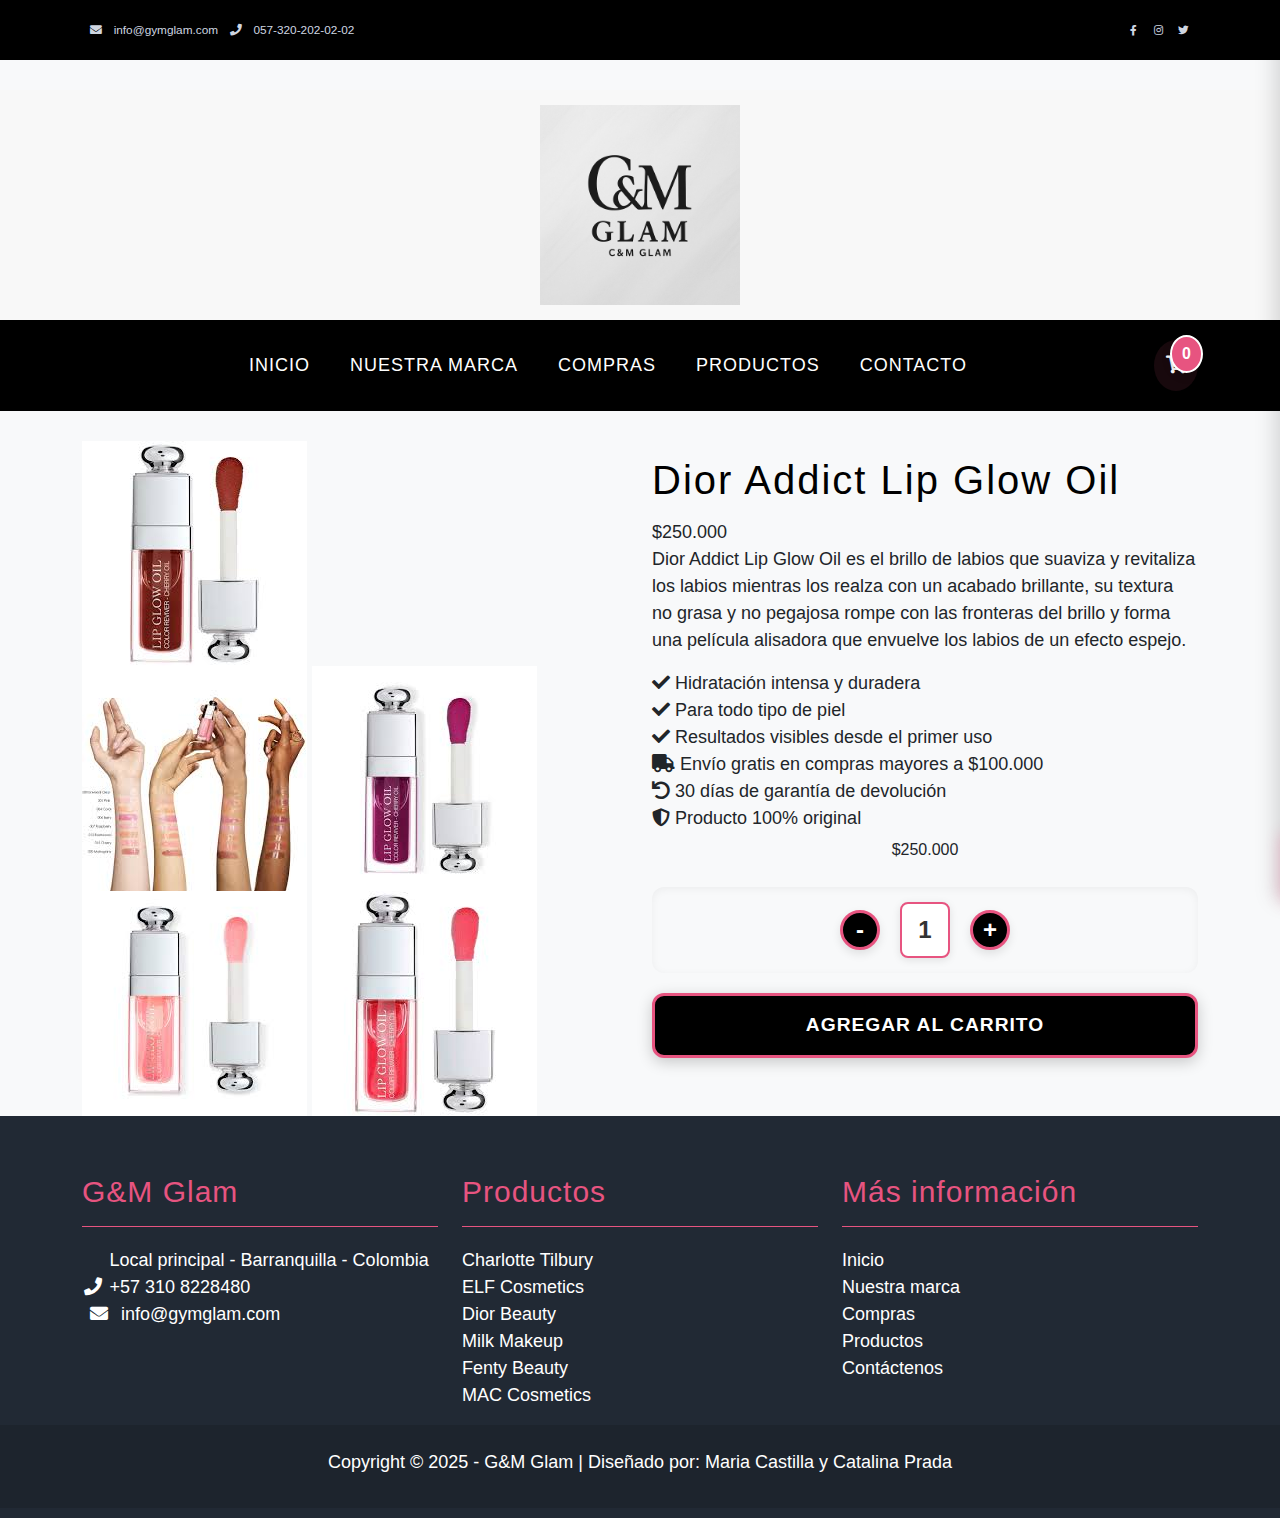
<file: productos.html>
<!DOCTYPE html>
<html lang="es">
<head>
    <meta charset="UTF-8">
    <meta name="viewport" content="width=device-width, initial-scale=1.0">
    <title>G&M Glam - Productos</title>
    <!-- iconos-->
    <link rel="apple-touch-icon" href="assets/img/">
    <!-- css-->
     <link rel="stylesheet" href="assets/css/bootstrap.min.css">
     <link rel="stylesheet" href="assets/css/templatemo.css">
     <link rel="stylesheet" href="assets/css/custom.css">
     <link rel="stylesheet" href="assets/css/fontawesome.min.css">
     <link rel="stylesheet" href="https://cdnjs.cloudflare.com/ajax/libs/font-awesome/5.15.4/css/all.min.css">
     <link rel="stylesheet" href="stiles.css">
     <link rel="stylesheet" href="assets/css/buttons.css">

</head>
<body>
        <!-- inicio encabezado-->
        <nav class="navbar navbar-expand-lg bg-dark navbar-light" id="templatemo_nav_top">
            <div class="container text-light">
                <div class="w-100 d-flex justify-content-between">
                    <div>
                        <i class="fa fa-envelope mx-2"></i>
                    <a class="navbar-sm-brand text-light text-decoration-none" href="mailto:info@gymglam.com">info@gymglam.com</a>
                        <i class="fa fa-phone mx-2"></i>
                        <a class="navbar-sm-brand text-light text-decoration-none" href="tel: 057-320-202-02-02">057-320-202-02-02</a>
                    </div>
                    <div>
                    <a class="text-light" href="https://fb.com/gymglam" target="_blank" rel="sponsored"><i class="fab fa-facebook-f fa-sm fa-fw me-2"></i></a>
                    <a class="text-light" href="https://www.instagram.com/gymglam" target="_blank"><i class="fab fa-instagram fa-sm fa-fw me-2"></i></a>
                    <a class="text-light" href="https://twitter.com/gymglam" target="_blank"><i class="fab fa-twitter fa-sm fa-fw me-2"></i></a>
                </div>
            </div>
            </div>
        </nav>

          <div class="Logo">
        <img src="Imagen de WhatsApp 2025-06-06 a las 21.47.25_30f47c08.jpg" alt="G&M Glam Logo">      
     </div>

    <nav class="navbar navbar-expand-lg navbar-dark" style="background: #000000 !important; padding: 20px 0;">
        <div class="container">
        <button class="navbar-toggler" type="button" data-bs-toggle="collapse" data-bs-target="#opciones">
            <span class="navbar-toggler-icon"></span>
        </button>
            <div class="collapse navbar-collapse justify-content-center" id="opciones">
                <ul class="navbar-nav">
                        <li class="nav-item">
                        <a class="nav-link" href="index.html" style="color: #ffffff !important; font-weight: 500; letter-spacing: 1px; text-transform: uppercase; font-size: 0.9rem; padding: 10px 20px !important;">Inicio</a>
                        </li>
                        <li class="nav-item">
                        <a class="nav-link" href="acercade.html" style="color: #ffffff !important; font-weight: 500; letter-spacing: 1px; text-transform: uppercase; font-size: 0.9rem; padding: 10px 20px !important;">Nuestra marca</a>
                        </li>
                        <li class="nav-item">
                        <a class="nav-link" href="compras.html" style="color: #ffffff !important; font-weight: 500; letter-spacing: 1px; text-transform: uppercase; font-size: 0.9rem; padding: 10px 20px !important;">Compras</a>
                        </li>
                        <li class="nav-item">
                        <a class="nav-link" href="productos.html" style="color: #ffffff !important; font-weight: 500; letter-spacing: 1px; text-transform: uppercase; font-size: 0.9rem; padding: 10px 20px !important;">Productos</a>
                        </li>
                        <li class="nav-item">
                        <a class="nav-link" href="contacto.html" style="color: #ffffff !important; font-weight: 500; letter-spacing: 1px; text-transform: uppercase; font-size: 0.9rem; padding: 10px 20px !important;">Contacto</a>
                        </li>
                    </ul>
            </div>
            <div class="cart-icon">
                <i class="fas fa-shopping-cart"></i>
                <span class="cart-count">0</span>
            </div>
        </div>
     </nav>

    <section class="product-section">
        <div class="container">
            <div class="row">
                <div class="col-lg-6">
                    <img src="gloss dior1.jpg" alt="Charlotte Tilbury" class="product-image">
                    <div class="product-thumbnails">
                        <img src="d2.jpg" alt="Thumbnail 1" class="product-thumbnail active">
                        <img src="d3.jpg" alt="Thumbnail 2" class="product-thumbnail">
                        <img src="d4.jpg" alt="Thumbnail 3" class="product-thumbnail">
                        <img src="d5.jpg" alt="Thumbnail 4" class="product-thumbnail">
                    </div>
                        </div>
                <div class="col-lg-6">
                    <div class="product-details">
                        <h1 class="product-title">Dior Addict Lip Glow Oil</h1>
                        <div class="product-price">$250.000</div>
                        <p class="product-description">
Dior Addict Lip Glow Oil es el brillo de labios que suaviza y revitaliza los labios mientras los realza con un acabado brillante, su textura no grasa y no pegajosa rompe con las fronteras del brillo y forma una película alisadora que envuelve los labios de un efecto espejo.                        </p>
                        <div class="product-features">
                            <div class="feature-item">
                                <i class="fas fa-check feature-icon"></i>
                                <span class="feature-text">Hidratación intensa y duradera</span>
                                        </div>
                
                            <div class="feature-item">
                                <i class="fas fa-check feature-icon"></i>
                                <span class="feature-text">Para todo tipo de piel</span>
                                        </div>
                            <div class="feature-item">
                                <i class="fas fa-check feature-icon"></i>
                                <span class="feature-text">Resultados visibles desde el primer uso</span>
                            </div>
                        </div>
                        <div class="product-meta">
                            <div class="meta-item">
                                <i class="fas fa-truck meta-icon"></i>
                                <span>Envío gratis en compras mayores a $100.000</span>
                        </div>
                            <div class="meta-item">
                                <i class="fas fa-undo meta-icon"></i>
                                <span>30 días de garantía de devolución</span>
                    </div>
                            <div class="meta-item">
                                <i class="fas fa-shield-alt meta-icon"></i>
                                <span>Producto 100% original</span>
                                </div>
                        </div>
                        <div class="d-flex align-items-center justify-content-center mt-2">
                            <h6>$250.000</h6>
                        </div>
                        <div class="quantity-controls mb-2">
                            <button class="quantity-btn minus" data-id="1">-</button>
                            <span class="quantity">1</span>
                            <button class="quantity-btn plus" data-id="1">+</button>
                        </div>
                        <button class="add-to-cart" data-id="1" data-name="Charlotte Tilbury" data-price="150.00">Agregar al carrito</button>
                    </div>
                </div>
            </div>
        </div>
    </section>

    <footer class="bg-dark" id="templatemo_footer">
        <div class="container">
            <div class="row">
                <div class="col-md-4 pt-5">
                    <h2 class="h2 text-success border-bottom pb-3 border-light log" style="color: #e75480 !important; border-color: #e75480 !important;">G&M Glam</h2>
                    <ul class="list-unstyled text-light footer-link-list">
                        <li>
                            <i class="fas fa-map-market-alt fa-fw"></i>
                            Local principal - Barranquilla - Colombia
                        </li>
                        <li>
                            <i class="fa fa-phone fa-fw"></i>
                            <a class="text-decoration-none" href="tel:+57 310 8228480">+57 310 8228480</a>
                        </li>
                        <li>
                            <i class="fa fa-envelope mx-2"></i>
                            <a class="text-decoration-none" href="mailto:info@gymglam.com">info@gymglam.com</a>
                        </li>
                    </ul>
                </div>
                <div class="col-md-4 pt-5">
                    <h2 class="h2 text-light border-bottom pb-3 border-light" style="color: #e75480 !important; border-color: #e75480 !important;">Productos</h2>
                    <ul class="list-unstyled text-light footer-link-list">
                        <li><a class="text-decoration-none" href="#">Charlotte Tilbury</a></li>
                        <li><a class="text-decoration-none" href="#">ELF Cosmetics</a></li>
                        <li><a class="text-decoration-none" href="#">Dior Beauty</a></li>
                        <li><a class="text-decoration-none" href="#">Milk Makeup</a></li>
                        <li><a class="text-decoration-none" href="#">Fenty Beauty</a></li>
                        <li><a class="text-decoration-none" href="#">MAC Cosmetics</a></li>
                    </ul>
                </div>
                <div class="col-md-4 pt-5">
                    <h2 class="h2 text-light border-bottom pb-3 border-light" style="color: #e75480 !important; border-color: #e75480 !important;">Más información</h2>
                    <ul class="list-unstyled text-light footer-link-list">
                        <li><a class="text-decoration-none" href="index.html">Inicio</a></li>
                        <li><a class="text-decoration-none" href="acercade.html">Nuestra marca</a></li>
                        <li><a class="text-decoration-none" href="compras.html">Compras</a></li>
                        <li><a class="text-decoration-none" href="productos.html">Productos</a></li>
                        <li><a class="text-decoration-none" href="contacto.html">Contáctenos</a></li>
                    </ul>
                </div>
            </div>
        </div>
        <div class="w-100 bg-black py-3">
            <div class="container">
                <div class="row pt-2">
                    <p class="text-left text-light" align="center">
                        Copyright &copy; 2025 - G&M Glam | Diseñado por: Maria Castilla y Catalina Prada
                    </p>
                </div>
            </div>
        </div>
    </footer>
     <script src="assets/js/bootstrap.bundle.min.js"></script>
     <script src="script.js"></script>

     <!-- Carrito de compras -->
     <div class="cart-container">
        <div class="cart-header">
            <h3>Carrito de Compras</h3>
            <button class="close-cart">&times;</button>
        </div>
        <div class="cart-items">
            <!-- Los items del carrito se agregarán aquí dinámicamente -->
        </div>
        <div class="cart-total">
            <p>Total: $<span class="total-amount">0</span></p>
            <button class="checkout-btn">Realizar Compra</button>
        </div>
     </div>
</body>
</html>
</file>
<file: assets/css/templatemo.css>
/*

TemplateMo 559 Zay Shop

https://templatemo.com/tm-559-zay-shop

---------------------------------------------
Table of contents
------------------------------------------------
1. Typography
2. General
3. Nav
4. Hero Carousel
5. Accordion
6. Shop
7. Product
8. Carousel Hero
9. Carousel Brand
10. Services
11. Contact map
12. Footer
13. Small devices (landscape phones, 576px and up)
14. Medium devices (tablets, 768px and up)
15. Large devices (desktops, 992px and up)
16. Extra large devices (large desktops, 1200px and up)
--------------------------------------------- */




/* Typography */
body, ul, li, p, a, label, input, div {
  font-family: 'Roboto', sans-serif;
  font-size: 18px !important;
  font-weight: 300 !important;
}
.h1 {
  font-family: 'Roboto', sans-serif;
  font-size: 48px !important;
  font-weight: 200 !important;
}
.h2 {
  font-family: 'Roboto', sans-serif;
  font-size: 30px !important;
  font-weight: 300;
}
.h3 {
  font-family: 'Roboto', sans-serif;
  font-size: 22px !important;
}
/* General */
.logo { font-weight: 500 !important;}
.text-warning {  color: #ede861 !important;}
.text-muted { color: #bcbcbc !important;}
.text-success { color: #59ab6e !important;}
.text-light { color: #cfd6e1 !important;}
.bg-dark { background-color: #212934 !important;}
.bg-light { background-color: #e9eef5 !important;}
.bg-black { background-color: #1d242d !important;}
.bg-success { background-color: #59ab6e !important;}
.btn-success {
  background-color: #59ab6e !important;
  border-color: #56ae6c !important;
}
.pagination .page-link:hover {color: #000;}
.pagination .page-link:hover, .pagination .page-link.active {
  background-color: #69bb7e;
  color: #fff;
}
/* Nav */
#templatemo_nav_top { min-height: 40px;}
#templatemo_nav_top * { font-size: .9em !important;}
#templatemo_main_nav a { color: #212934;}
#templatemo_main_nav a:hover { color: #69bb7e;}
#templatemo_main_nav .navbar .nav-icon { margin-right: 20px;}

/* Hero Carousel */
#template-mo-zay-hero-carousel { background: #efefef !important;}
/* Accordion */
.templatemo-accordion a { color: #000;}
.templatemo-accordion a:hover { color: #333d4a;}
/* Shop */
.shop-top-menu a:hover { color: #69bb7e !important;}
/* Product */
.product-wap { box-shadow: 0px 5px 10px 0px rgba(0, 0, 0, 0.10);}
.product-wap .product-color-dot.color-dot-red { background:#f71515;}
.product-wap .product-color-dot.color-dot-blue { background:#6db4fe;}
.product-wap .product-color-dot.color-dot-black { background:#000000;}
.product-wap .product-color-dot.color-dot-light { background:#e0e0e0;}
.product-wap .product-color-dot.color-dot-green { background:#0bff7e;}
.card.product-wap .card .product-overlay {
  background: rgba(0,0,0,.2);
  visibility: hidden;
  opacity: 0;
  transition: .3s;
}
.card.product-wap:hover .card .product-overlay {
  visibility: visible;
  opacity: 1;
}
.card.product-wap a { color: #000;}
#carousel-related-product .slick-slide:focus { outline: none !important;}
#carousel-related-product .slick-dots li button:before {
  font-size: 15px;
  margin-top: 20px;
}
/* Brand */
.brand-img {
  filter: grayscale(100%);
  opacity: 0.5;
  transition: .5s;
}
.brand-img:hover {
  filter: grayscale(0%);
  opacity: 1;
}
/* Carousel Hero */
#template-mo-zay-hero-carousel .carousel-indicators li {
  margin-top: -50px;
  background-color: #59ab6e;
}
#template-mo-zay-hero-carousel .carousel-control-next i,
#template-mo-zay-hero-carousel .carousel-control-prev i {
  color: #59ab6e !important;
  font-size: 2.8em !important;
}
/* Carousel Brand */
.tempaltemo-carousel .h1 {
  font-size: .5em !important;
  color: #000 !important;
}
/* Services */
.services-icon-wap {transition: .3s;}
.services-icon-wap:hover, .services-icon-wap:hover i {color: #fff;}
.services-icon-wap:hover {background: #69bb7e;}
/* Contact map */
.leaflet-control a, .leaflet-control { font-size: 10px !important;}
.form-control { border: 1px solid #e8e8e8;}
/* Footer */
#tempaltemo_footer a { color: #dcdde1;}
#tempaltemo_footer a:hover { color: #68bb7d;}
#tempaltemo_footer ul.footer-link-list li { padding-top: 10px;}
#tempaltemo_footer ul.footer-icons li {
  width: 2.6em;
  height: 2.6em;
  line-height: 2.6em;
}
#tempaltemo_footer ul.footer-icons li:hover {
  background-color: #cfd6e1;
  transition: .5s;
}
#tempaltemo_footer ul.footer-icons li:hover i {
  color: #212934;
  transition: .5s;
}
#tempaltemo_footer .border-light { border-color: #2d343f !important;}
/*
// Extra small devices (portrait phones, less than 576px)
// No media query since this is the default in Bootstrap
*/
/* Small devices (landscape phones, 576px and up)*/
.product-wap .h3, .product-wap li, .product-wap i, .product-wap p {
  font-size: 12px !important;
}
.product-wap .product-color-dot {
  width: 6px;
  height: 6px;
}

@media (min-width: 576px) {
  .tempaltemo-carousel .h1 { font-size: 1em !important;}
}

/*// Medium devices (tablets, 768px and up)*/
@media (min-width: 768px) {
  #templatemo_main_nav .navbar-nav {max-width: 450px;}
 }

/* Large devices (desktops, 992px and up)*/
@media (min-width: 992px) {
  #templatemo_main_nav .navbar-nav {max-width: 550px;}
  #template-mo-zay-hero-carousel .carousel-item {min-height: 30rem !important;}
  .product-wap .h3, .product-wap li, .product-wap i, .product-wap p {font-size: 18px !important;}
  .product-wap .product-color-dot {
    width: 12px;
    height: 12px;
  }
}

/* Extra large devices (large desktops, 1200px and up)*/
@media (min-width: 1200px) {}
</file>
<file: assets/css/custom.css>
/*
Custom Css
*/
</file>
<file: stiles.css>
body {
    font-family: 'Poppins', sans-serif;
    background-color: #f8f9fa;
            margin: 0;
            padding: 0;
        }

        .Logo {
            text-align: center;
            padding: 15px 0 !important;
            margin-bottom: 0 !important;
            background: #f8f8f8;
        }

        .Logo img {
            width: 200px;
            height: auto;
            filter: grayscale(100%);
            transition: all 0.3s ease;
        }

        .Logo img:hover {
            filter: grayscale(0%);
        }

        .navbar {
            background: #000000 !important;
            padding: 20px 0;
    margin-bottom: 30px !important;
        }

        .nav-link {
            color: #ffffff !important;
            font-weight: 500;
            letter-spacing: 1px;
            text-transform: uppercase;
            font-size: 0.9rem;
            padding: 10px 20px !important;
            transition: all 0.3s ease;
        }

        .nav-link:hover {
            color: #d4af37 !important;
        }

        .carrusel-container {
            width: 100%;
            overflow: hidden;
    position: relative;
    margin-bottom: 2rem;
        }

        .carrusel {
            display: flex;
    transition: transform 0.5s ease;
    width: 100%;
        }

        .carrusel img {
            width: 100%;
    height: 600px;
            object-fit: cover;
    flex-shrink: 0;
}

/* Controles del carrusel */
.carrusel-container::before,
.carrusel-container::after {
    content: '';
    position: absolute;
    top: 0;
    width: 100px;
    height: 100%;
    z-index: 2;
    pointer-events: none;
}

.carrusel-container::before {
    left: 0;
    background: linear-gradient(to right, rgba(0,0,0,0.5), transparent);
}

.carrusel-container::after {
    right: 0;
    background: linear-gradient(to left, rgba(0,0,0,0.5), transparent);
}

.carrusel-btn {
    position: absolute;
    top: 50%;
    transform: translateY(-50%);
    background: rgba(0, 0, 0, 0.5);
    color: white;
    border: none;
    padding: 15px 20px;
    cursor: pointer;
    font-size: 18px;
    transition: background 0.3s ease;
    z-index: 10;
}

.carrusel-btn:hover {
    background: rgba(0, 0, 0, 0.8);
}

.carrusel-btn.prev {
    left: 10px;
}

.carrusel-btn.next {
    right: 10px;
}

        @keyframes slide {
            0% { transform: translateX(0); }
            33% { transform: translateX(-100%); }
            66% { transform: translateX(-200%); }
            100% { transform: translateX(0); }
        }

        h1 {
            color: #000000;
            margin: 15px 0 !important;
            font-weight: 300;
            letter-spacing: 2px;
        }

        .btn-primary {
            background: #000000;
            border: none;
            color: #ffffff;
            font-weight: 500;
            padding: 12px 30px;
            letter-spacing: 1px;
            transition: all 0.3s ease;
        }

        .btn-primary:hover {
            background: #d4af37;
            color: #000000;
        }

        footer {
            background: #000000 !important;
            color: #ffffff;
            padding: 10px 0 !important;
            margin-top: 0 !important;
        }

        footer h2, .log, .border-bottom {
            color: #e75480 !important;
            font-size: 1.5rem;
            margin-bottom: 20px;
            font-weight: 300;
            letter-spacing: 1px;
        }

        footer .border-bottom {
            border-color: #e75480 !important;
        }

        footer .text-light {
            color: #ffffff !important;
        }

        footer a {
            color: #ffffff !important;
            text-decoration: none;
            transition: all 0.3s ease;
        }

        footer a:hover {
            color: #d4af37 !important;
        }

        .footer-bottom {
            background: #000000;
            padding: 7px 0 !important;
            margin-top: 10px !important;
        }

        .container.mt-5 {
            margin-top: 1rem !important;
            margin-bottom: 0 !important;
            padding-bottom: 0 !important;
        }

        .row {
            margin-bottom: 0 !important;
        }

        .mb-4 {
            margin-bottom: 0.5rem !important;
        }

        .mb-5 {
    margin-bottom: 0 !important;
        }

        .card {
    border: none;
    border-radius: 15px;
    overflow: hidden;
    transition: all 0.3s ease;
    box-shadow: 0 5px 15px rgba(0,0,0,0.1);
    background: #ffffff;
    height: 100%;
}

.card:hover {
    transform: translateY(-10px);
    box-shadow: 0 8px 25px rgba(0,0,0,0.15);
}

        .card-img-top {
    height: 250px;
    object-fit: cover;
    transition: all 0.3s ease;
}

.card:hover .card-img-top {
    transform: scale(1.05);
}

.card-body {
    padding: 1.5rem;
    background: linear-gradient(to bottom, #ffffff, #f8f9fa);
}

.card-title {
    font-size: 1.4rem;
    font-weight: 600;
    color: #333;
    margin-bottom: 1rem;
    text-transform: uppercase;
    letter-spacing: 1px;
}

.card-text {
    color: #666;
    font-size: 1.1rem;
    line-height: 1.6;
    margin-bottom: 1.5rem;
}

.price {
    font-size: 1.8rem;
    font-weight: 700;
    color: #e75480;
    margin-bottom: 1rem;
    text-align: center;
    text-shadow: 1px 1px 2px rgba(0,0,0,0.1);
}

.quantity-controls {
    display: flex;
    align-items: center;
    justify-content: center;
    gap: 20px;
    margin: 20px 0;
    padding: 15px;
    background-color: #f8f9fa;
    border-radius: 12px;
    box-shadow: inset 0 2px 8px rgba(0,0,0,0.05);
}

.quantity-btn {
    background-color: #000000;
    color: white;
    border: 3px solid #e75480;
    width: 40px;
    height: 40px;
    border-radius: 50%;
    cursor: pointer;
    display: flex;
    align-items: center;
    justify-content: center;
    font-size: 1.5rem;
    font-weight: bold;
    transition: all 0.3s ease;
    box-shadow: 0 4px 10px rgba(0,0,0,0.1);
}

.quantity-btn:hover {
    background-color: #e75480;
    transform: scale(1.1) rotate(5deg);
    box-shadow: 0 6px 15px rgba(231, 84, 128, 0.3);
    border-color: #000000;
}

.quantity-btn:active {
    transform: scale(0.95);
}

.quantity {
    font-size: 1.3rem;
    font-weight: 600;
    min-width: 40px;
    text-align: center;
    color: #333;
    background-color: white;
    padding: 5px 10px;
    border-radius: 5px;
    box-shadow: 0 2px 5px rgba(0,0,0,0.05);
}

.add-to-cart {
    background-color: #000000;
    color: white;
    border: 3px solid #e75480;
    padding: 15px 25px;
    border-radius: 12px;
    cursor: pointer;
    transition: all 0.3s ease;
    font-weight: 700;
    text-transform: uppercase;
    letter-spacing: 1px;
    font-size: 1.2rem;
    width: 100%;
    margin-top: 20px;
    box-shadow: 0 4px 15px rgba(0,0,0,0.2);
    position: relative;
    overflow: hidden;
}

.add-to-cart:hover {
    background-color: #e75480;
    transform: translateY(-3px);
    box-shadow: 0 6px 20px rgba(231, 84, 128, 0.4);
    border-color: #000000;
}

.add-to-cart:active {
    transform: translateY(-1px);
    box-shadow: 0 3px 10px rgba(231, 84, 128, 0.3);
}

.cart-icon {
    position: relative;
    cursor: pointer;
    margin-left: 20px;
    font-size: 2rem;
    color: #ffffff;
    transition: all 0.3s ease;
    padding: 12px;
    border-radius: 50%;
    background-color: rgba(231, 84, 128, 0.1);
    box-shadow: 0 2px 8px rgba(0,0,0,0.1);
}

.cart-icon:hover {
    transform: scale(1.1) rotate(5deg);
    background-color: rgba(231, 84, 128, 0.2);
    box-shadow: 0 4px 12px rgba(0,0,0,0.15);
}

.cart-count {
    position: absolute;
    top: -5px;
    right: -5px;
    background-color: #e75480;
    color: white;
    border-radius: 50%;
    padding: 5px 10px;
    font-size: 1rem;
    font-weight: bold;
    border: 2px solid #ffffff;
    min-width: 28px;
    text-align: center;
    box-shadow: 0 3px 8px rgba(0,0,0,0.2);
    animation: pulse 0.3s ease-in-out;
}

.cart-container {
    position: fixed;
    top: 0;
    right: -400px;
    width: 400px;
    height: 100vh;
    background-color: #ffffff;
    box-shadow: -5px 0 20px rgba(0, 0, 0, 0.15);
    transition: all 0.3s ease;
    z-index: 1000;
    display: flex;
    flex-direction: column;
}

.cart-container.active {
    right: 0;
    box-shadow: -5px 0 30px rgba(0, 0, 0, 0.25);
}

.cart-header {
    background-color: #000000;
    color: white;
    padding: 25px;
    display: flex;
    justify-content: space-between;
    align-items: center;
    border-bottom: 3px solid #e75480;
}

.cart-header h3 {
    margin: 0;
    font-size: 1.8rem;
    font-weight: 600;
    letter-spacing: 1px;
    text-transform: uppercase;
    text-shadow: 2px 2px 4px rgba(0,0,0,0.2);
}

.close-cart {
    background: none;
    border: 3px solid #e75480;
    color: white;
    font-size: 2rem;
    cursor: pointer;
    transition: all 0.3s ease;
    width: 45px;
    height: 45px;
    display: flex;
    align-items: center;
    justify-content: center;
    border-radius: 50%;
    box-shadow: 0 4px 10px rgba(0,0,0,0.1);
}

.close-cart:hover {
    transform: rotate(90deg);
    color: #e75480;
    background-color: rgba(231, 84, 128, 0.1);
    border-color: white;
}

.cart-items {
    flex-grow: 1;
    overflow-y: auto;
    padding: 20px;
    background-color: #f8f9fa;
}

.cart-item {
    display: flex;
    align-items: center;
    padding: 20px;
    margin: 15px;
    border-radius: 12px;
    background-color: #ffffff;
    box-shadow: 0 3px 10px rgba(0,0,0,0.1);
    transition: all 0.3s ease;
}

.cart-item:hover {
    transform: translateX(-5px);
    box-shadow: 0 5px 15px rgba(0,0,0,0.15);
}

.cart-item img {
    width: 60px;
    height: 60px;
    object-fit: cover;
    border-radius: 8px;
    margin-right: 15px;
    border: 2px solid #e75480;
}

.cart-item-details {
    flex-grow: 1;
    padding-right: 15px;
}

.cart-item-name {
    font-weight: 600;
    color: #333;
    margin-bottom: 8px;
    font-size: 1.2rem;
    text-transform: uppercase;
    letter-spacing: 0.5px;
}

.cart-item-price {
    color: #e75480;
    font-weight: 700;
    font-size: 1.3rem;
    margin-bottom: 10px;
    text-shadow: 1px 1px 2px rgba(0,0,0,0.1);
}

.cart-item-quantity {
    display: flex;
    align-items: center;
    gap: 10px;
}

.remove-item {
    background: none;
    border: 3px solid #dc3545;
    color: #dc3545;
    cursor: pointer;
    font-size: 1.5rem;
    transition: all 0.3s ease;
    padding: 8px;
    border-radius: 50%;
    width: 40px;
    height: 40px;
    display: flex;
    align-items: center;
    justify-content: center;
    box-shadow: 0 4px 10px rgba(220, 53, 69, 0.1);
}

.remove-item:hover {
    transform: scale(1.1);
    background-color: #dc3545;
    color: white;
    box-shadow: 0 6px 15px rgba(220, 53, 69, 0.2);
}

.cart-footer {
    background-color: #000000;
    padding: 25px;
    color: white;
    border-top: 3px solid #e75480;
}

.total-amount {
    font-size: 1.8rem;
    font-weight: 700;
    margin-bottom: 20px;
    color: #e75480;
    text-align: center;
    text-shadow: 2px 2px 4px rgba(0,0,0,0.2);
}

.checkout-btn {
    width: 100%;
    padding: 18px;
    background-color: #e75480;
    color: white;
    border: 3px solid #000000;
    border-radius: 12px;
    font-weight: 700;
    text-transform: uppercase;
    letter-spacing: 1px;
    font-size: 1.3rem;
    cursor: pointer;
    transition: all 0.3s ease;
    box-shadow: 0 4px 15px rgba(231, 84, 128, 0.3);
}

.checkout-btn:hover {
    background-color: #000000;
    transform: translateY(-3px);
    box-shadow: 0 6px 20px rgba(0, 0, 0, 0.4);
    border-color: #e75480;
}

.checkout-btn:active {
    transform: translateY(-1px);
    box-shadow: 0 3px 10px rgba(0, 0, 0, 0.3);
}

.empty-cart-message {
    text-align: center;
    padding: 40px 20px;
    color: #666;
}

.empty-cart-message i {
    font-size: 4rem;
    color: #e75480;
    margin-bottom: 20px;
    opacity: 0.5;
}

.empty-cart-message p {
    font-size: 1.2rem;
    margin-bottom: 20px;
    color: #333;
}

@keyframes slideIn {
    from {
        transform: translateX(100%);
        opacity: 0;
    }
    to {
        transform: translateX(0);
        opacity: 1;
    }
}

.cart-container.active {
    animation: slideIn 0.3s ease forwards;
}

.cart-items::-webkit-scrollbar {
    width: 8px;
}

.cart-items::-webkit-scrollbar-track {
    background: #f1f1f1;
    border-radius: 4px;
}

.cart-items::-webkit-scrollbar-thumb {
    background: #e75480;
    border-radius: 4px;
}

.cart-items::-webkit-scrollbar-thumb:hover {
    background: #d43d6a;
}

/* Estilos para el mapa */
.map-container {
    position: relative;
    overflow: hidden;
    padding-top: 20px;
}

.map-container iframe {
    transition: transform 0.3s ease;
}

.map-container:hover iframe {
    transform: scale(1.02);
}

.map-container::before {
    content: '';
    position: absolute;
    top: 0;
    left: 0;
    right: 0;
    bottom: 0;
    border-radius: 10px;
    box-shadow: 0 4px 8px rgba(0,0,0,0.1);
    pointer-events: none;
}

/* Estilos para la información de contacto */
.contact-info {
    background-color: #ffffff;
    padding: 30px;
    border-radius: 10px;
    box-shadow: 0 4px 8px rgba(0,0,0,0.1);
}

.contact-info h3 {
    color: #000000;
    margin-bottom: 20px;
    font-weight: 600;
    border-bottom: 2px solid #e75480;
    padding-bottom: 10px;
}

.contact-info p {
    margin-bottom: 15px;
    color: #333;
    font-size: 1.1rem;
}

.contact-info i {
    color: #e75480;
    margin-right: 10px;
    width: 20px;
    text-align: center;
}

.social-media a {
    color: #000000;
    font-size: 1.5rem;
    transition: all 0.3s ease;
}

.social-media a:hover {
    color: #e75480;
    transform: translateY(-3px);
}

/* Estilos para el mensaje de confirmación */
.add-to-cart-message {
    position: fixed;
    top: 20px;
    right: 20px;
    background-color: #000000;
    color: white;
    padding: 15px 25px;
    border-radius: 8px;
    border: 2px solid #e75480;
    z-index: 1000;
    animation: slideIn 0.3s ease-out;
    box-shadow: 0 4px 12px rgba(0,0,0,0.2);
    font-weight: 500;
}

@keyframes pulse {
    0% {
        transform: scale(1);
    }
    50% {
        transform: scale(1.2);
    }
    100% {
        transform: scale(1);
    }
}

/* Estilos para productos destacados */
.featured-product .card {
    height: 100%;
    display: flex;
    flex-direction: column;
    border: none;
    border-radius: 15px;
    overflow: hidden;
    box-shadow: 0 5px 15px rgba(0,0,0,0.1);
    transition: all 0.3s ease;
}

.featured-product .card:hover {
    transform: translateY(-10px);
    box-shadow: 0 8px 25px rgba(0,0,0,0.15);
}

.featured-product .card-img-top {
    height: 300px;
    object-fit: cover;
    width: 100%;
    transition: all 0.3s ease;
}

.featured-product .card:hover .card-img-top {
    transform: scale(1.05);
}

.featured-product .card-body {
    flex: 1;
    display: flex;
    flex-direction: column;
    padding: 1.5rem;
    background: linear-gradient(to bottom, #ffffff, #f8f9fa);
}

.featured-product .card-title {
    font-size: 1.4rem;
    font-weight: 600;
    color: #333;
    margin-bottom: 1rem;
    text-transform: uppercase;
    letter-spacing: 1px;
}

.featured-product .card-text {
    color: #666;
    font-size: 1.1rem;
    line-height: 1.6;
    margin-bottom: 1.5rem;
    flex-grow: 1;
}

.featured-product .price {
    font-size: 1.8rem;
    font-weight: 700;
    color: #e75480;
    margin-bottom: 1rem;
    text-align: center;
    text-shadow: 1px 1px 2px rgba(0,0,0,0.1);
}

.featured-product .add-to-cart {
    margin-top: auto;
}

/* Estilos para el carrusel */
.carousel {
    margin-bottom: 2rem;
}

.carousel-inner {
    height: 600px;
}

.carousel-item {
    height: 100%;
    transition: transform 0.6s ease-in-out;
}

.carousel-item img {
    height: 100%;
    width: 100%;
    object-fit: cover;
}

.carousel-control-prev,
.carousel-control-next {
    width: 50px;
    height: 50px;
    background-color: rgba(0, 0, 0, 0.5);
    border-radius: 50%;
    top: 50%;
    transform: translateY(-50%);
    margin: 0 20px;
    opacity: 0;
    transition: all 0.3s ease;
}

.carousel:hover .carousel-control-prev,
.carousel:hover .carousel-control-next {
    opacity: 0.8;
}

.carousel-control-prev:hover,
.carousel-control-next:hover {
    background-color: #e75480;
    opacity: 1;
}

.carousel-indicators {
    margin-bottom: 1rem;
}

.carousel-indicators button {
    width: 12px;
    height: 12px;
    border-radius: 50%;
    margin: 0 5px;
    background-color: rgba(231, 84, 128, 0.5);
    border: 2px solid white;
    transition: all 0.3s ease;
}

.carousel-indicators button.active {
    background-color: #e75480;
    transform: scale(1.2);
        }
</file>
<file: assets/css/buttons.css>
/* Estilos para los botones de agregar al carrito */
.add-to-cart {
    background-color: #000000;
    color: white;
    border: 3px solid #e75480;
    padding: 15px 25px;
    border-radius: 12px;
    cursor: pointer;
    transition: all 0.3s ease;
    font-weight: 700;
    text-transform: uppercase;
    letter-spacing: 1px;
    font-size: 1.2rem;
    width: 100%;
    margin-top: 20px;
    box-shadow: 0 4px 15px rgba(0,0,0,0.2);
    position: relative;
    overflow: hidden;
    display: flex;
    align-items: center;
    justify-content: center;
    gap: 10px;
}

.add-to-cart:hover {
    background-color: #e75480;
    transform: translateY(-3px);
    box-shadow: 0 6px 20px rgba(231, 84, 128, 0.4);
    border-color: #000000;
}

/* Estilos para los botones de cantidad */
.quantity-btn {
    background-color: #000000;
    color: white;
    border: 3px solid #e75480;
    width: 40px;
    height: 40px;
    border-radius: 50%;
    cursor: pointer;
    display: flex;
    align-items: center;
    justify-content: center;
    font-size: 1.5rem;
    font-weight: bold;
    transition: all 0.3s ease;
    box-shadow: 0 4px 10px rgba(0,0,0,0.1);
}

.quantity-btn:hover {
    background-color: #e75480;
    transform: scale(1.1) rotate(5deg);
    box-shadow: 0 6px 15px rgba(231, 84, 128, 0.3);
    border-color: #000000;
}

/* Estilos para el botón de checkout */
.checkout-btn {
    width: 100%;
    padding: 18px;
    background-color: #e75480;
    color: white;
    border: 3px solid #000000;
    border-radius: 12px;
    font-weight: 700;
    text-transform: uppercase;
    letter-spacing: 1px;
    font-size: 1.3rem;
    cursor: pointer;
    transition: all 0.3s ease;
    box-shadow: 0 4px 15px rgba(231, 84, 128, 0.3);
}

.checkout-btn:hover {
    background-color: #000000;
    transform: translateY(-3px);
    box-shadow: 0 6px 20px rgba(0, 0, 0, 0.4);
    border-color: #e75480;
}

/* Estilos para el botón de cerrar carrito */
.close-cart {
    background: none;
    border: 3px solid #e75480;
    color: white;
    font-size: 2rem;
    cursor: pointer;
    transition: all 0.3s ease;
    width: 45px;
    height: 45px;
    display: flex;
    align-items: center;
    justify-content: center;
    border-radius: 50%;
    box-shadow: 0 4px 10px rgba(0,0,0,0.1);
}

.close-cart:hover {
    transform: rotate(90deg);
    color: #e75480;
    background-color: rgba(231, 84, 128, 0.1);
    border-color: white;
}

/* Estilos para el botón de eliminar item */
.remove-item {
    background: none;
    border: 3px solid #dc3545;
    color: #dc3545;
    cursor: pointer;
    font-size: 1.5rem;
    transition: all 0.3s ease;
    padding: 8px;
    border-radius: 50%;
    width: 40px;
    height: 40px;
    display: flex;
    align-items: center;
    justify-content: center;
    box-shadow: 0 4px 10px rgba(220, 53, 69, 0.1);
}

.remove-item:hover {
    transform: scale(1.1);
    background-color: #dc3545;
    color: white;
    box-shadow: 0 6px 15px rgba(220, 53, 69, 0.2);
}

/* Estilos para los controles de cantidad */
.quantity-controls {
    display: flex;
    align-items: center;
    justify-content: center;
    gap: 20px;
    margin: 20px 0;
    padding: 15px;
    background-color: #f8f9fa;
    border-radius: 12px;
    box-shadow: inset 0 2px 8px rgba(0,0,0,0.05);
}

.quantity {
    font-size: 1.5rem;
    font-weight: 700;
    min-width: 50px;
    text-align: center;
    color: #333;
    background-color: white;
    padding: 8px 15px;
    border-radius: 8px;
    box-shadow: 0 2px 8px rgba(0,0,0,0.1);
    border: 2px solid #e75480;
}
</file>
<file: assets/css/featured-products.css>
/* Estilos para productos destacados */
.featured-product .card {
    height: 100%;
    display: flex;
    flex-direction: column;
    border: none;
    border-radius: 15px;
    overflow: hidden;
    box-shadow: 0 5px 15px rgba(0,0,0,0.1);
    transition: all 0.3s ease;
    max-width: 300px;
    margin: 0 auto;
}

.featured-product .card:hover {
    transform: translateY(-10px);
    box-shadow: 0 8px 25px rgba(0,0,0,0.15);
}

.featured-product .card-img-top {
    height: 200px;
    width: 100%;
    object-fit: contain;
    background-color: #f8f9fa;
    padding: 10px;
    transition: all 0.3s ease;
}

.featured-product .card:hover .card-img-top {
    transform: scale(1.05);
}

.featured-product .card-body {
    flex: 1;
    display: flex;
    flex-direction: column;
    padding: 1.2rem;
    background: linear-gradient(to bottom, #ffffff, #f8f9fa);
}

.featured-product .card-title {
    font-size: 1.2rem;
    font-weight: 600;
    color: #333;
    margin-bottom: 0.8rem;
    text-transform: uppercase;
    letter-spacing: 1px;
}

.featured-product .card-text {
    color: #666;
    font-size: 1rem;
    line-height: 1.5;
    margin-bottom: 1.2rem;
    flex-grow: 1;
}

.featured-product .price {
    font-size: 1.5rem;
    font-weight: 700;
    color: #e75480;
    margin-bottom: 0.8rem;
    text-align: center;
    text-shadow: 1px 1px 2px rgba(0,0,0,0.1);
}

.featured-product .add-to-cart {
    margin-top: auto;
    padding: 10px 20px;
    font-size: 1rem;
}
</file>
<file: styles2.css>
body {
            background-color: #ffffff;
            font-family: 'Arial', sans-serif;
            margin: 0;
            padding: 0;
        }
        .Logo {
            text-align: center;
            padding: 15px 0 !important;
            margin-bottom: 0 !important;
            background: #f8f8f8;
        }
        .Logo img {
            width: 200px;
            height: auto;
            filter: grayscale(100%);
            transition: all 0.3s ease;
        }
        .Logo img:hover {
            filter: grayscale(0%);
        }
        .navbar {
            background: #000000 !important;
            padding: 20px 0;
            margin-bottom: 0 !important;
        }
        .nav-link {
            color: #ffffff !important;
            font-weight: 500;
            letter-spacing: 1px;
            text-transform: uppercase;
            font-size: 0.9rem;
            padding: 10px 20px !important;
            transition: all 0.3s ease;
        }
        .nav-link:hover {
            color: #d4af37 !important;
        }
        .about-section {
            padding: 60px 0;
            background: #fafafa;
        }
        .about-title {
            color: #000000;
            font-weight: 300;
            letter-spacing: 2px;
            margin-bottom: 30px;
            font-size: 2.5rem;
        }
        .about-content {
            background: #ffffff;
            padding: 40px;
            border-radius: 12px;
            box-shadow: 0 4px 20px rgba(0,0,0,0.08);
            margin-bottom: 30px;
        }
        .about-text {
            color: #666666;
            line-height: 2;
            font-size: 1.1rem;
            margin-bottom: 30px;
        }
        .about-image {
            width: 100%;
            height: 400px;
            object-fit: cover;
            border-radius: 12px;
            box-shadow: 0 8px 25px rgba(0,0,0,0.1);
            margin-bottom: 30px;
        }
        .values-section {
            padding: 60px 0;
            background: #ffffff;
        }
        .value-card {
            background: #fafafa;
            padding: 30px;
            border-radius: 12px;
            box-shadow: 0 4px 20px rgba(0,0,0,0.08);
            margin-bottom: 30px;
            transition: all 0.3s ease;
        }
        .value-card:hover {
            transform: translateY(-5px);
            box-shadow: 0 8px 25px rgba(0,0,0,0.15);
        }
        .value-icon {
            color: #d4af37;
            font-size: 2.5rem;
            margin-bottom: 20px;
        }
        .value-title {
            color: #000000;
            font-size: 1.5rem;
            margin-bottom: 15px;
            font-weight: 500;
        }
        .value-text {
            color: #666666;
            line-height: 1.8;
        }
        footer {
            background: #000000 !important;
            color: #ffffff;
            padding: 10px 0 !important;
            margin-top: 0 !important;
        }
        footer h2, .log, .border-bottom {
            color: #e75480 !important;
            font-size: 1.5rem;
            margin-bottom: 20px;
            font-weight: 300;
            letter-spacing: 1px;
        }
        footer .border-bottom {
            border-color: #e75480 !important;
        }
        footer .text-light {
            color: #ffffff !important;
        }
        footer a {
            color: #ffffff !important;
            text-decoration: none;
            transition: all 0.3s ease;
        }
        footer a:hover {
            color: #d4af37 !important;
        }
        .footer-bottom {
            background: #000000;
            padding: 7px 0 !important;
            margin-top: 10px !important;
        }
        .footer-link-list li {
            margin-bottom: 10px;
        }
        .footer-link-list a {
            color: #ffffff !important;
            text-decoration: none;
            transition: all 0.3s ease;
            font-size: 0.9rem;
        }
        .footer-link-list a:hover {
            color: #d4af37 !important;
            padding-left: 5px;
        }
        .footer-link-list i {
            margin-right: 10px;
            color: #d4af37;
        }
</file>
